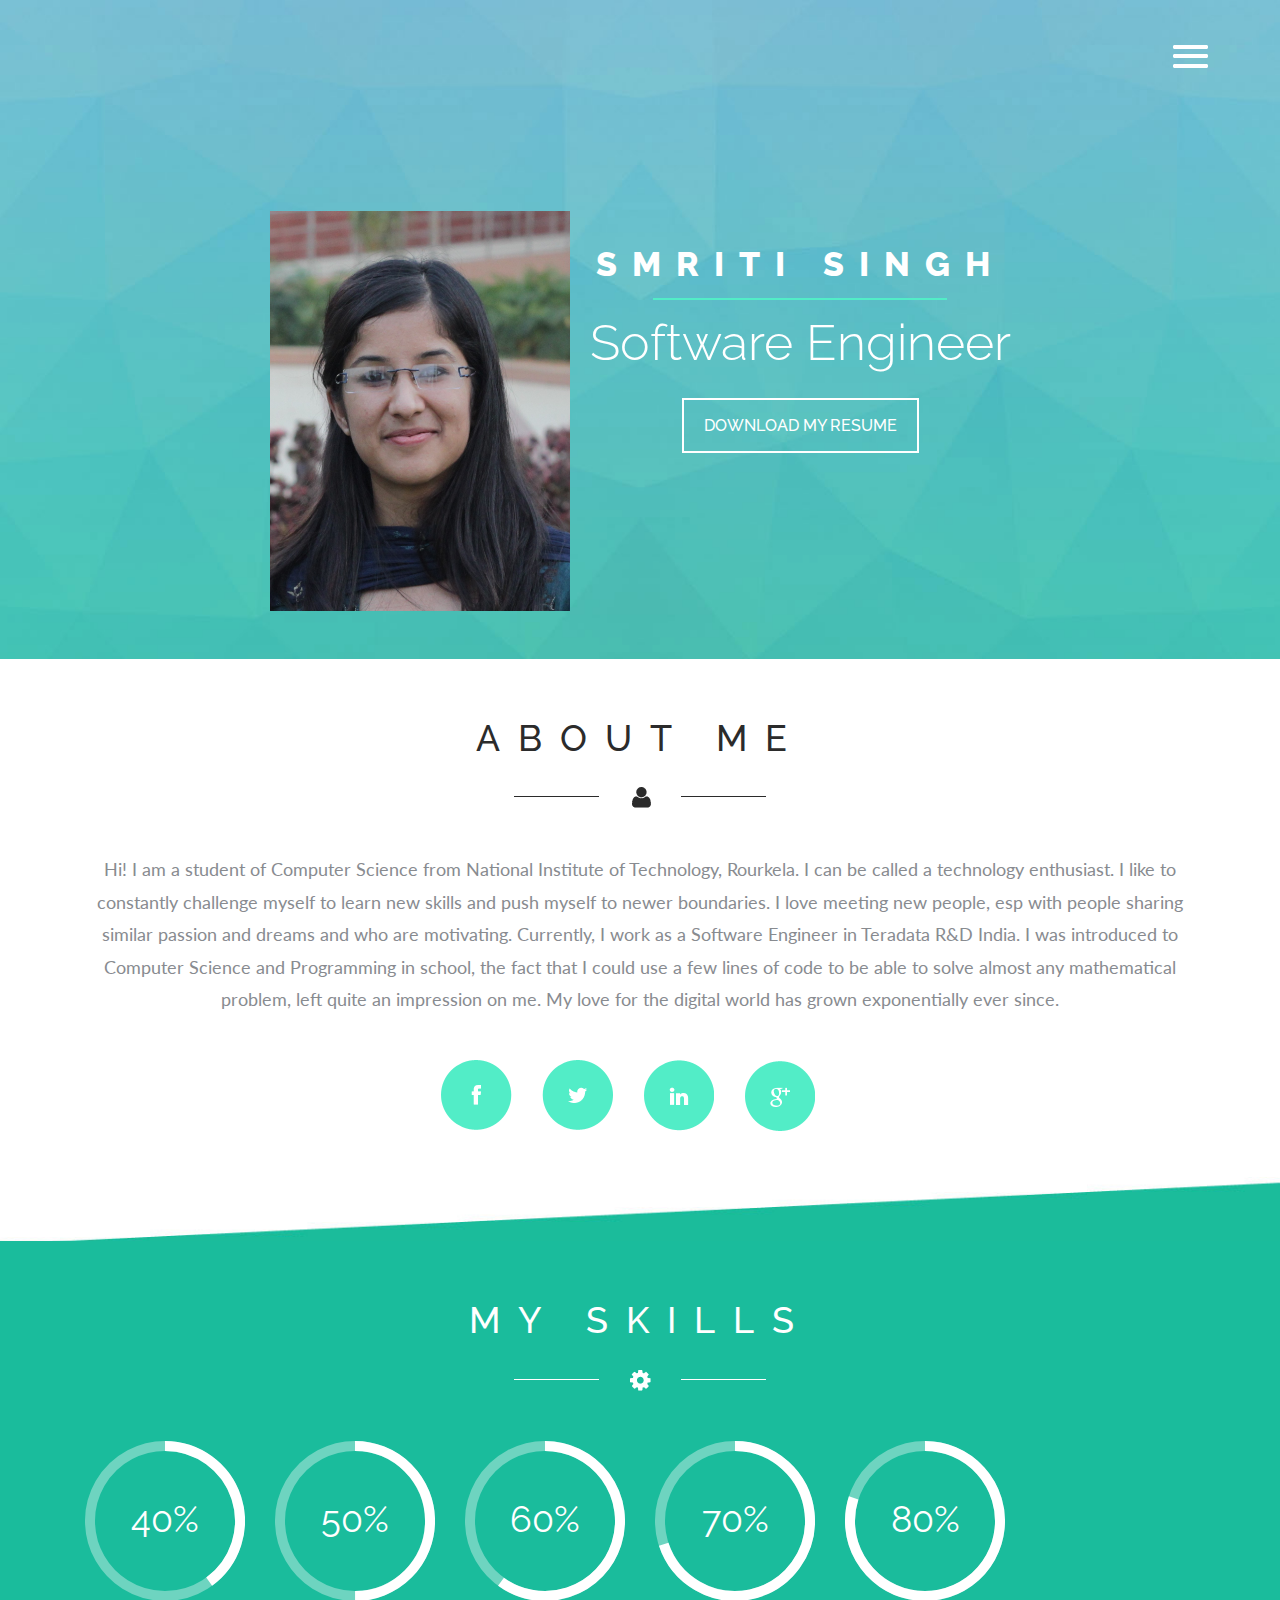
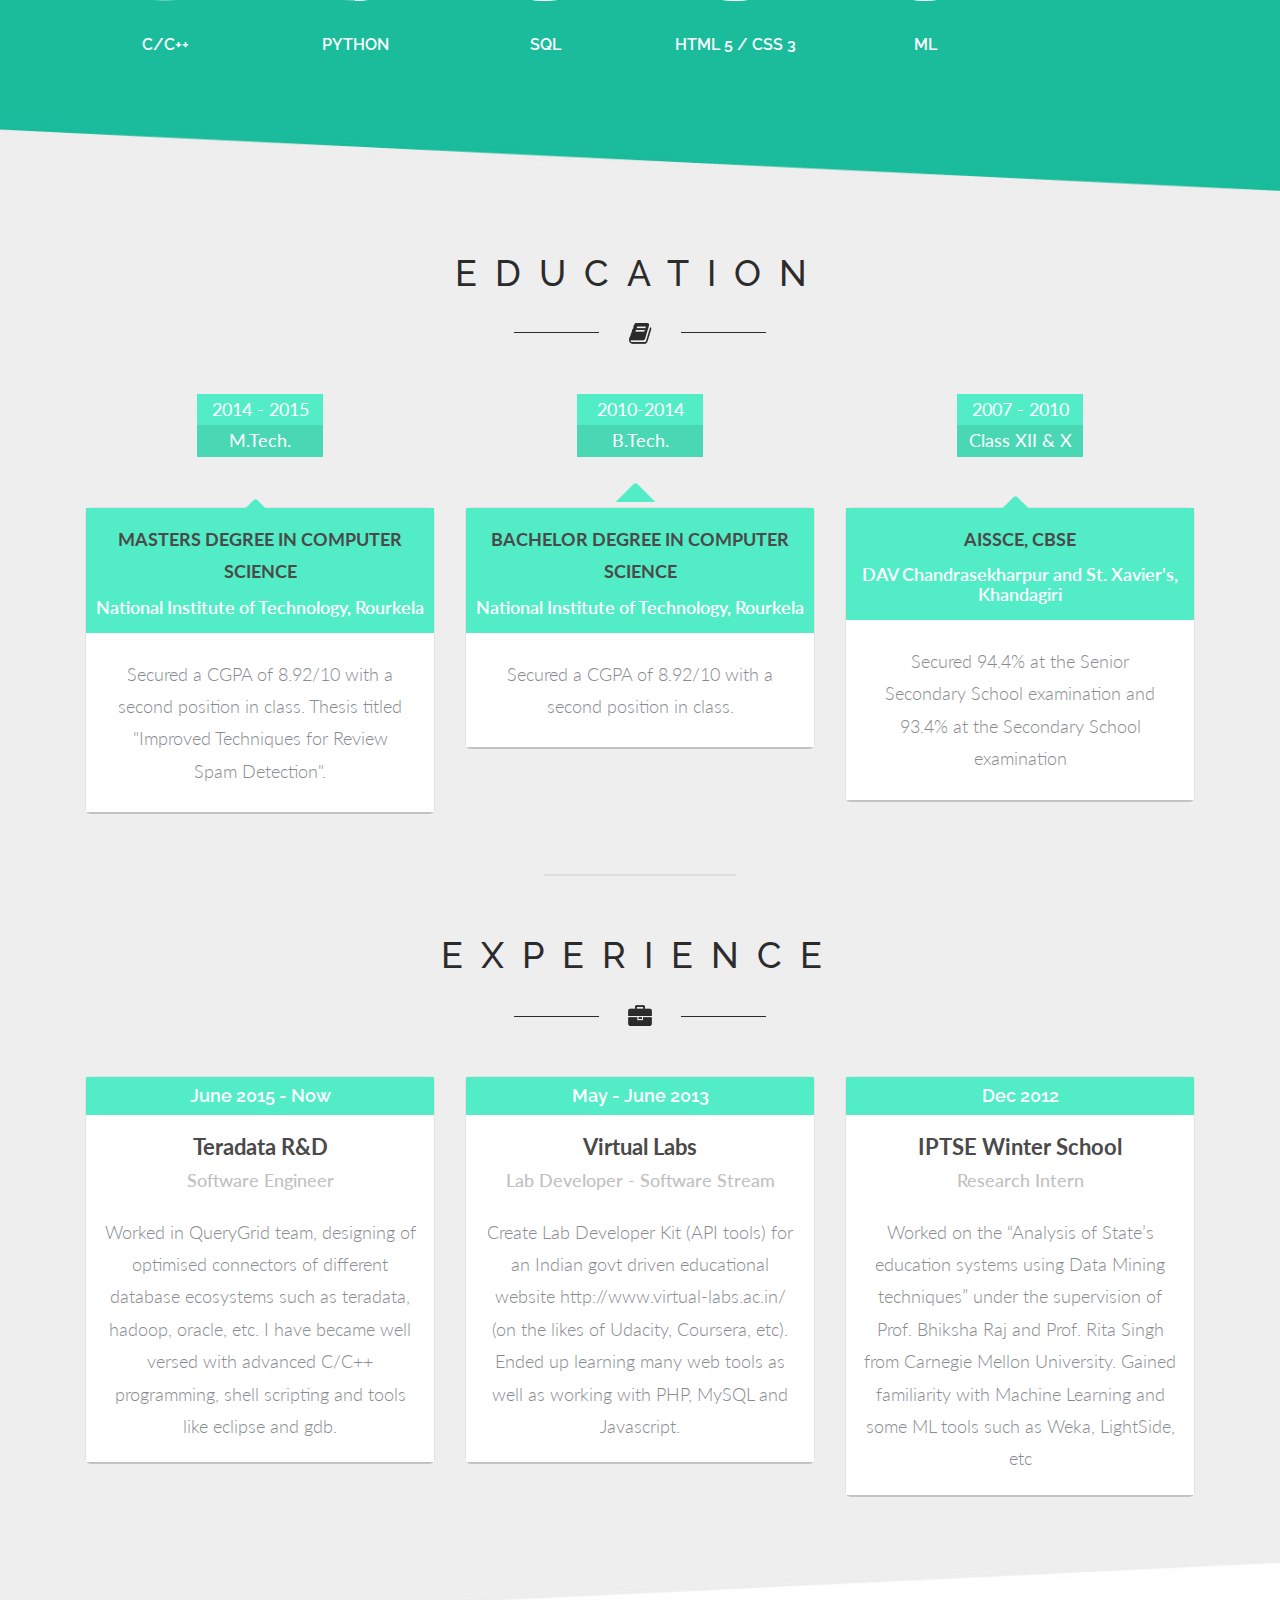
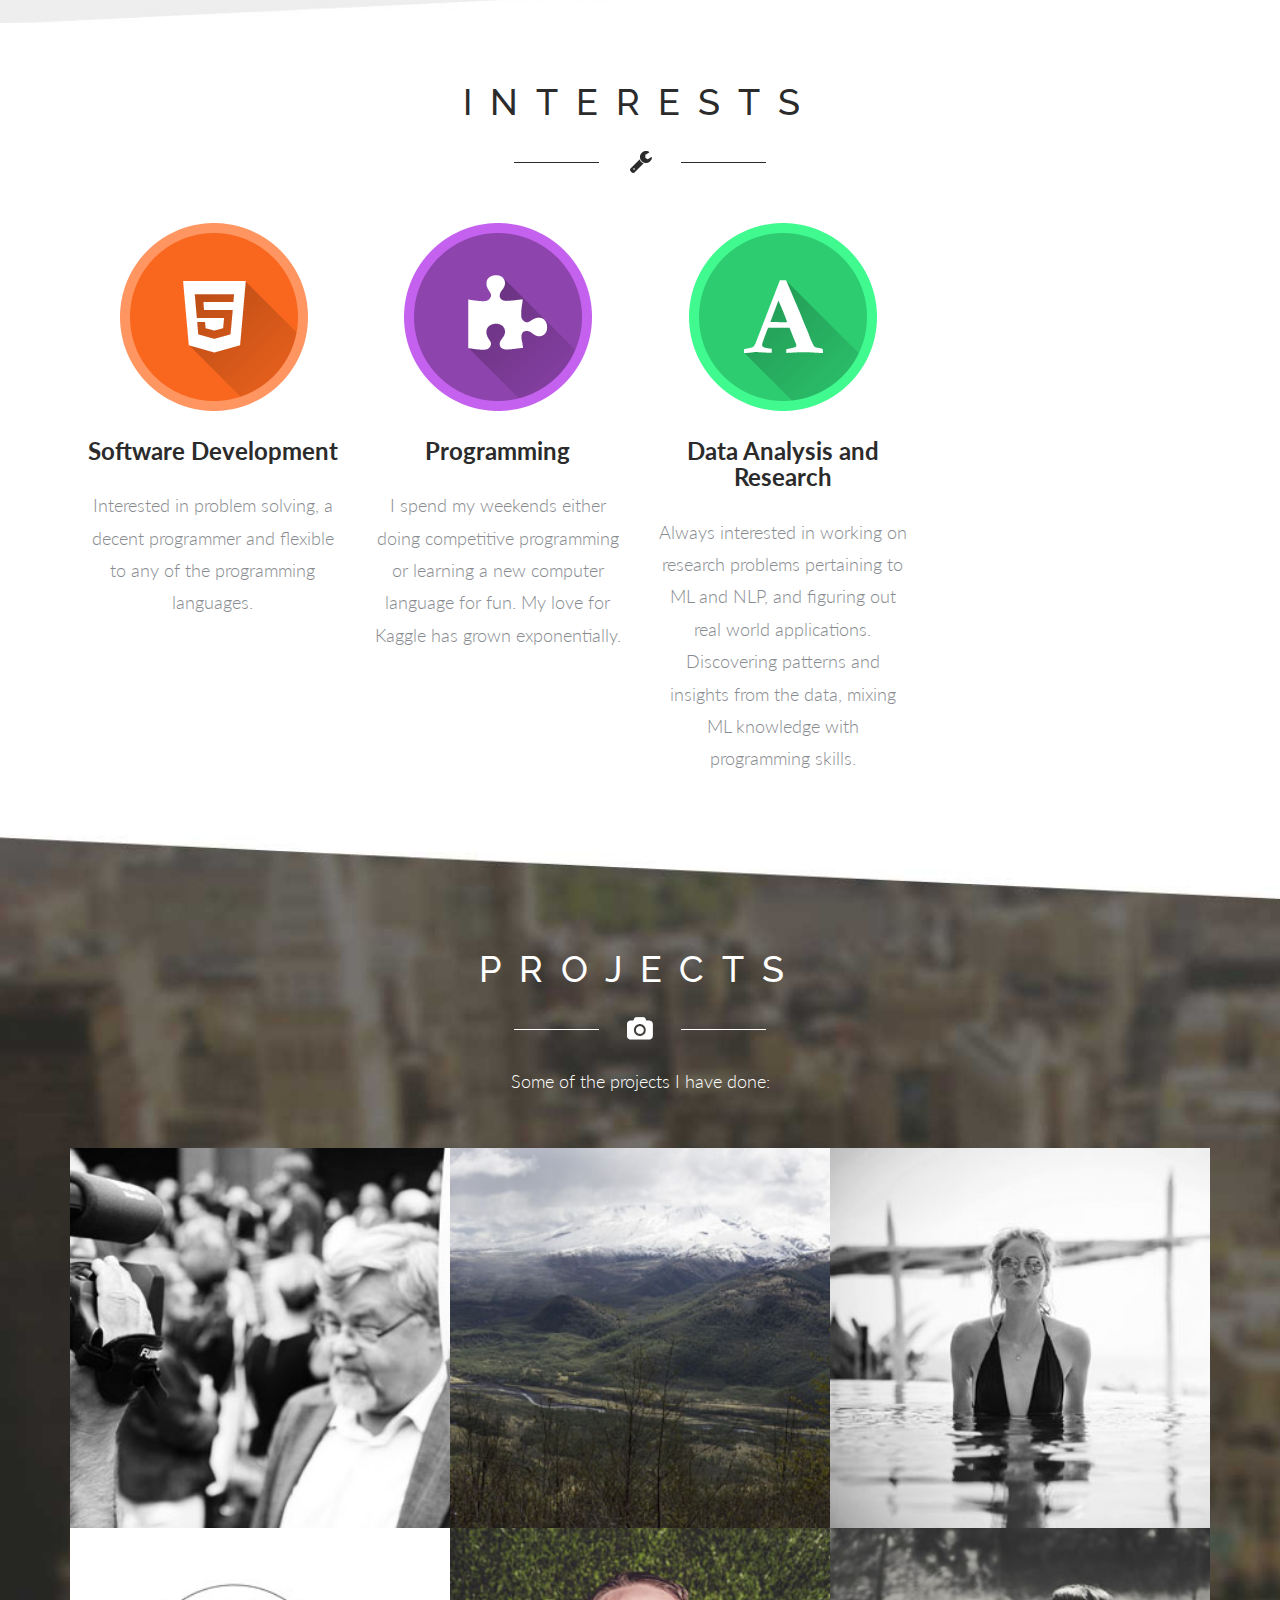
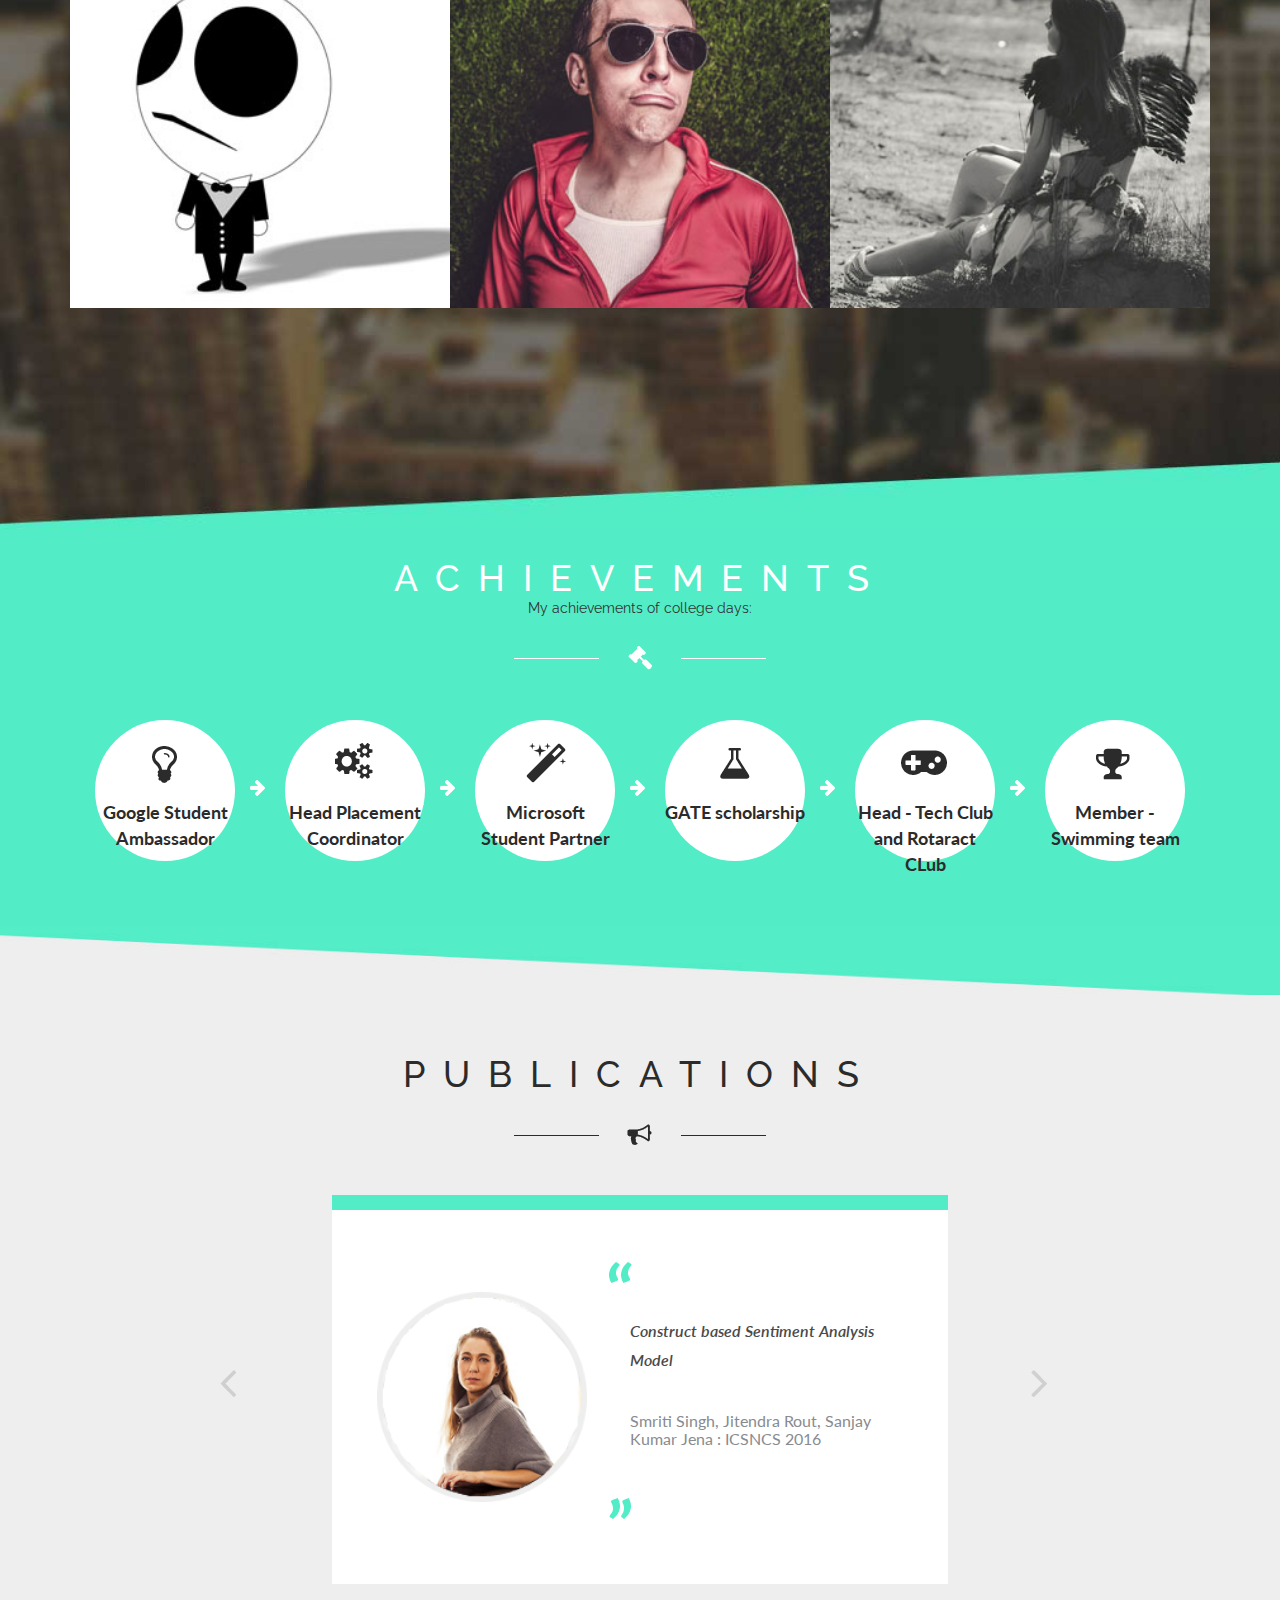
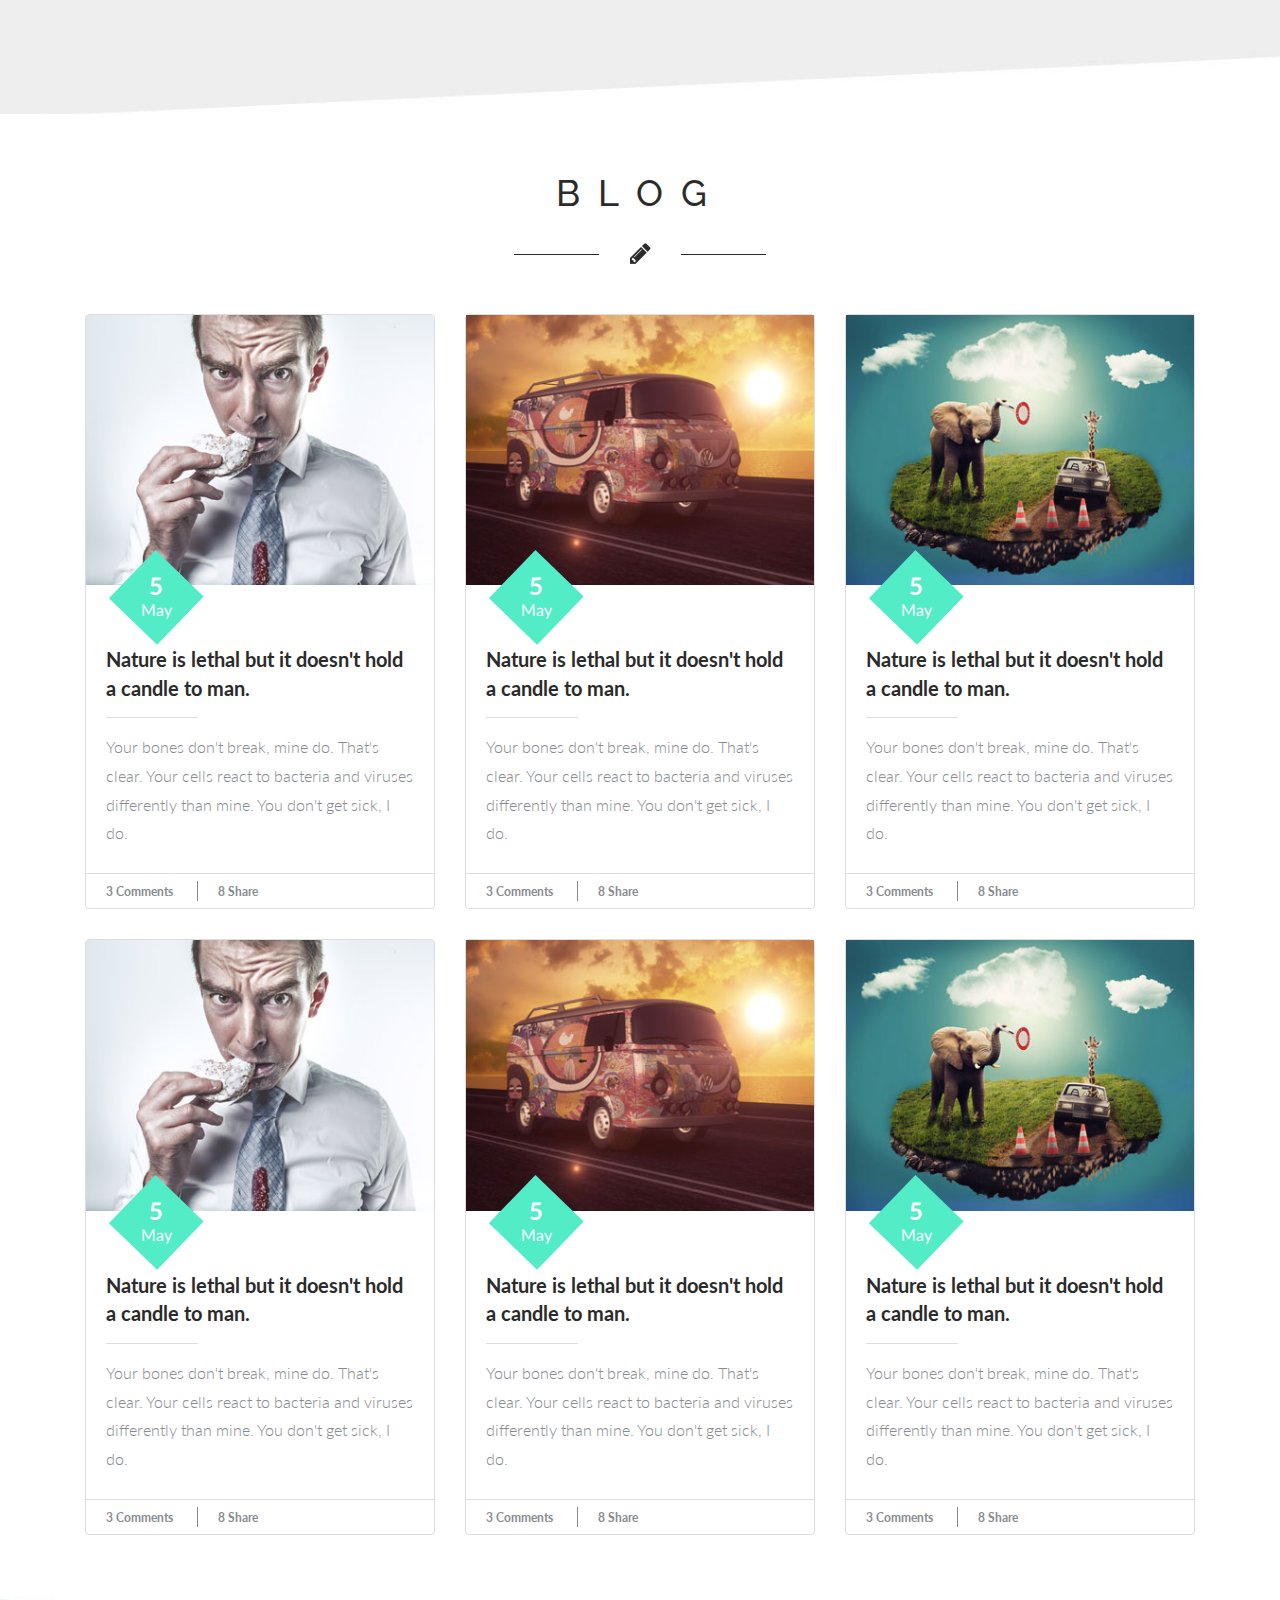
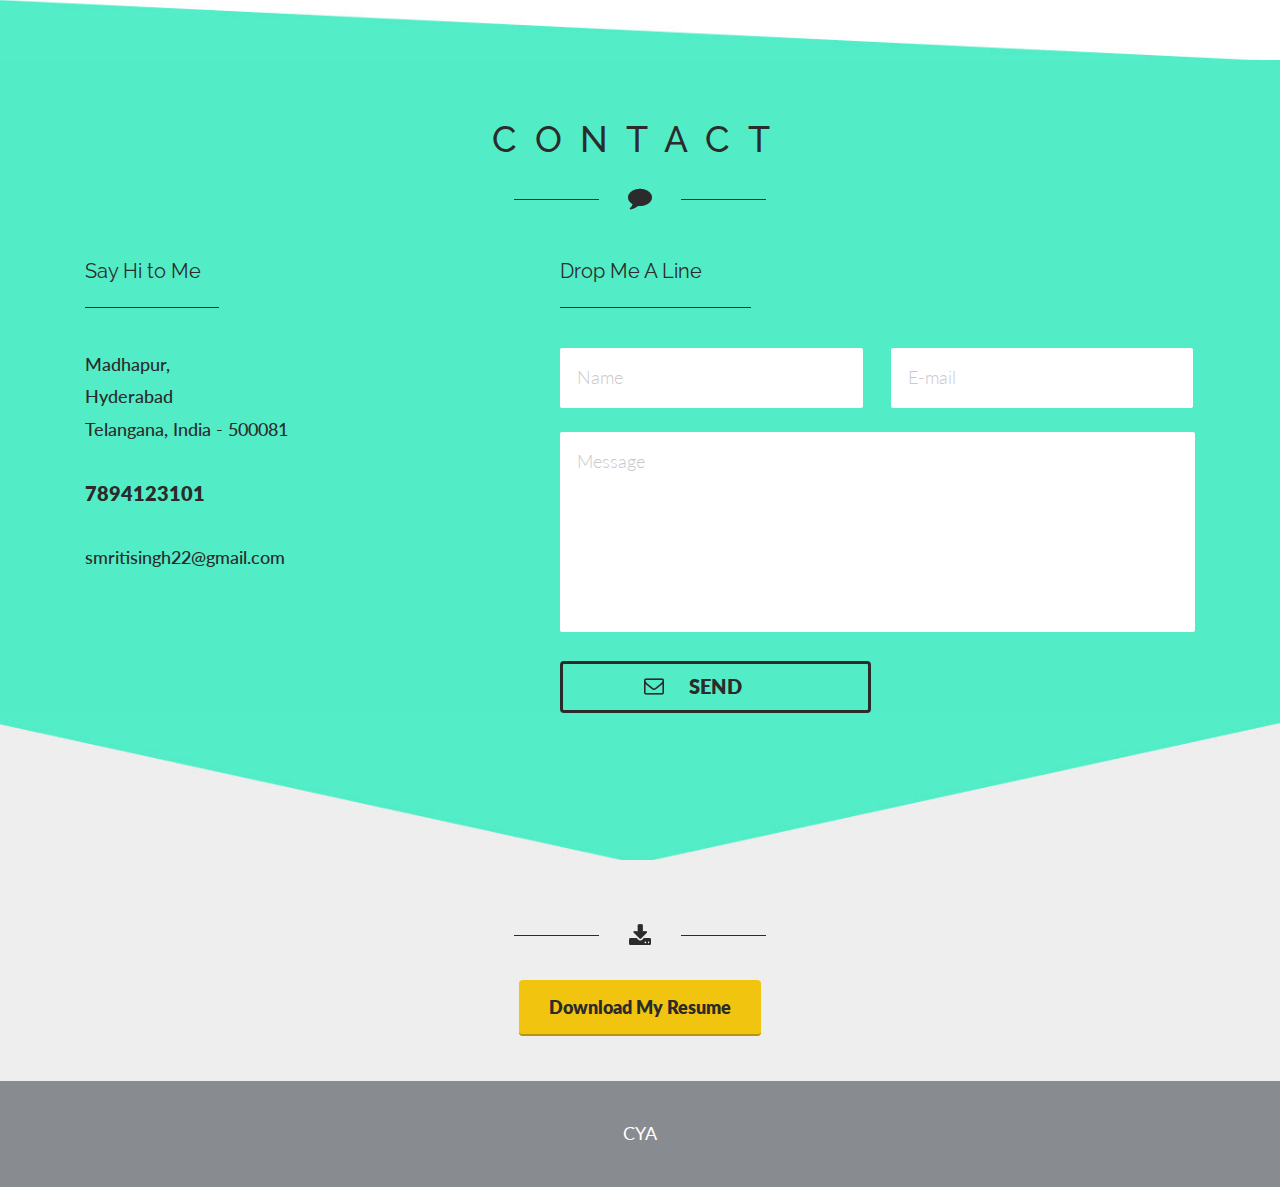
<file: index.html>
<!--
Author: W3layouts
Author URL: http://w3layouts.com
License: Creative Commons Attribution 3.0 Unported
License URL: http://creativecommons.org/licenses/by/3.0/
-->
<!DOCTYPE html>
<html>
<head>
	<title>Smriti Singh</title>
	<!--fonts-->
		<link href='//fonts.googleapis.com/css?family=Raleway:400,100,200,300,500,600,700,800,900' rel='stylesheet' type='text/css'>
		<link href='//fonts.googleapis.com/css?family=Lato:100,300,400,700,900,100italic,300italic,400italic,700italic,900italic' rel='stylesheet' type='text/css'>
	<!--//fonts-->
		<link href="css/bootstrap.css" rel="stylesheet" type="text/css" media="all" />
		<link href="css/style.css" rel="stylesheet" type="text/css" media="all" />
	<!-- for-mobile-apps -->
		<meta name="viewport" content="width=device-width, initial-scale=1">
		<meta http-equiv="Content-Type" content="text/html; charset=utf-8" />
		<meta name="keywords" content="Kong Responsive web template, Bootstrap Web Templates, Flat Web Templates, Andriod Compatible web template, 
		Smartphone Compatible web template, free webdesigns for Nokia, Samsung, LG, SonyErricsson, Motorola web design" />
		<script type="application/x-javascript"> addEventListener("load", function() { setTimeout(hideURLbar, 0); }, false); function hideURLbar(){ window.scrollTo(0,1); } </script>
	<!-- //for-mobile-apps -->
	<!-- js -->
		<script type="text/javascript" src="js/jquery.min.js"></script>
	<!-- js -->
	<!-- start-smooth-scrolling -->
		<script type="text/javascript" src="js/move-top.js"></script>
		<script type="text/javascript" src="js/easing.js"></script>
		<script type="text/javascript">
			jQuery(document).ready(function($) {
				$(".scroll").click(function(event){		
					event.preventDefault();
					$('html,body').animate({scrollTop:$(this.hash).offset().top},1000);
				});
			});
		</script>
	<!-- start-smooth-scrolling -->

</head>
<body>
<!-- banner -->
<div class="banner" id="home">
	<div class="container"> 
		<div class="top-header row">
			<script src="js/classie.js"></script>
			<!--top-nav---->

			<div class="top-nav">
				<div class="nav-icon">
					    <a href="#" class="right_bt" id="activator"><span> </span> </a>
				</div>
				<div class="box" id="box">
					<div class="box_content">        					                         
						<div class="box_content_center">
							<div class="form_content">
								<div class="menu_box_list">
									<ul>
										<li><a class="scroll" href="#home"><span>home</span></a></li>
										<li><a class="scroll" href="#about"><span>about</span></a></li>
										<li><a class="scroll" href="#services"><span>services</span></a></li>
										<li><a class="scroll" href="#portfolio"><span>portfolio</span></a></li>
										<li><a class="scroll" href="#testimonial"><span>Testimonial</span></a></li>
										<li><a class="scroll" href="#blog"><span>blog</span></a></li>
										<li><a class="scroll" href="#contact"><span>Contact</span></a></li>
										<div class="clearfix"> </div>
									</ul>
								</div>
								<a class="boxclose" id="boxclose"> <span> </span></a>
							</div>                                  
						</div> 	
					</div> 
				</div>       	  
			</div>
			<!---start-click-drop-down-menu----->
			        <!----start-dropdown--->
			         <script type="text/javascript">
						var $ = jQuery.noConflict();
							$(function() {
								$('#activator').click(function(){
									$('#box').animate({'top':'0px'},900);
								});
								$('#boxclose').click(function(){
								$('#box').animate({'top':'-1000px'},900);
								});
							});
							$(document).ready(function(){
							//Hide (Collapse) the toggle containers on load
							$(".toggle_container").hide(); 
							//Switch the "Open" and "Close" state per click then slide up/down (depending on open/close state)
							$(".trigger").click(function(){
								$(this).toggleClass("active").next().slideToggle("slow");
									return false; //Prevent the browser jump to the link anchor
							});
												
						});
					</script>
			<!---//End-click-drop-down-menu----->
			<div class="clearfix"> </div>
		</div>
		<div class="banner-info">
			<div class="banner-left">
				<img src="images/1.JPG" height="400" width="300" alt=""/>
			</div>
			<div class="banner-right">
				<h1>SMRITI SINGH</h1>
				<div class="border"></div>
				<h2>Software Engineer</h2>
				<a href="Resume.pdf">DOWNLOAD MY RESUME</a>
			</div>
			<div class="clearfix"></div>
		</div>
	</div>
</div>
<!--/header-banner-->
<!--about-->
<div class="about text-center" id="about">
	<div class="container">
		<h3>ABOUT ME</h3>
		<div class="strip text-center"><img src="images/about.png" alt=" "/></div>
		<p>Hi! I am a student of Computer Science from National Institute of Technology, Rourkela. I can be called a technology enthusiast. I like to constantly challenge myself to learn new skills and push myself to newer boundaries. I love meeting new people, esp with people sharing similar passion and dreams and who are motivating. Currently, I work as a Software Engineer in Teradata R&D India. I was introduced to Computer Science and Programming in school, the fact that I could use a few lines of code to be able to solve almost any mathematical problem, left quite an impression on me. My love for the digital world has grown exponentially ever since.

</p>
		<ul>
			<li><a class="fb" href="https://www.facebook.com/smritisingh22"></a></li>
			<li><a class="twit" href="https://twitter.com/smritisingh2208"></a></li>
			<li><a class="in" href="https://in.linkedin.com/in/smriti-singh-77715b43"></a></li>
			<li><a class="goog" href="https://plus.google.com/+smritisingh"></a></li>
		</ul>
	</div>
</div>
<!--//about-->
<div class="about-back"></div>
<!--my skill-->
<div class="my-skills text-center">
	<div class="container">
		<h3>MY SKILLS</h3>
		<div class="strip text-center"><img src="images/skill.png" alt=" "/></div>
		<div class="skill-grids">
					<div class="col-md-2 skills-grid text-center">
						<div class="circle" id="circles-1"></div>
						<p>C/C++</p>
					</div>
					<div class="col-md-2 skills-grid text-center">
						<div class="circle" id="circles-2"></div>
						<p>Python</p>
					</div>
					<div class="col-md-2 skills-grid text-center">
						<div class="circle" id="circles-3"></div>
						<p>SQL</p>
					</div>
					<div class="col-md-2 skills-grid text-center">
						<div class="circle" id="circles-4"></div>
						<p>Html 5 / CSS 3</p>
					</div>
					<div class="col-md-2 skills-grid text-center">
						<div class="circle" id="circles-5"></div>
						<p>ML</p>
					</div>
					<div class="clearfix"> </div>
				 <script type="text/javascript" src="js/circles.js"></script>
					         <script>
								var colors = [
										['#6ed4c0', '#ffffff'], ['#6ed4c0', '#ffffff'], ['#6ed4c0', '#ffffff'], ['#6ed4c0', '#ffffff'], ['#6ed4c0', '#ffffff'], ['#6ed4c0', '#ffffff']
									];
								for (var i = 1; i <= 7; i++) {
									var child = document.getElementById('circles-' + i),
										percentage = 30 + (i * 10);
										
									Circles.create({
										id:         child.id,
										percentage: percentage,
										radius:     80,
										width:      10,
										number:   	percentage / 1,
										text:       '%',
										colors:     colors[i - 1]
									});
								}
						
				</script>
		</div>
	</div>	
</div>
<!--//my skill-->
<div class="my-skill-back"></div>
<!--education-->
<div class="education text-center">
	<div class="container">
		<div class="edu-info">
			<h3>EDUCATION</h3>
		</div>
		<div class="strip text-center"><img src="images/edu.png" alt=" "/></div>
		<div class="edu-grids">
			<div class="col-md-4 edu-grid">
				<p>2014 - 2015</p><span>M.Tech.</span>
				<img src="images/arrow.png" alt=""/>
				<div class="edu-border">
					<div class="edu-grid-master">
						<h3>MASTERS DEGREE IN COMPUTER SCIENCE</h3>
						<h4>National Institute of Technology, Rourkela</h4>
					</div>
					<div class="edu-grid-info">
						<h5>Secured a CGPA of 8.92/10 with a second position in class. Thesis titled "Improved Techniques for Review Spam Detection".</h5>
					</div>
				</div>
			</div>
			<div class="col-md-4 edu-grid">
				<p>2010-2014</p><span>B.Tech.</span>
				<img src="images/arrow.png" alt=""/>
				<div class="edu-border">
					<div class="edu-grid-master">
						<h3>BACHELOR DEGREE IN COMPUTER SCIENCE</h3>
						<h4>National Institute of Technology, Rourkela</h4>
					</div>
					<div class="edu-grid-info">
						<h5>Secured a CGPA of 8.92/10 with a second position in class.</h5>
					</div>
				</div>
			</div>
			<div class="col-md-4 edu-grid">
				<p>2007 - 2010</p><span>Class XII & X</span>
				<img src="images/arrow.png" alt=""/>
				<div class="edu-border">
					<div class="edu-grid-master">
						<h3>AISSCE, CBSE</h3>
						<h4>DAV Chandrasekharpur and St. Xavier's, Khandagiri</h4>
					</div>
					<div class="edu-grid-info">
						<h5>Secured 94.4% at the Senior Secondary School examination and 93.4% at the Secondary School examination</h5>
					</div>
				</div>
			</div>
			<div class="clearfix"></div>
		</div>
	</div>
	
</div>
<!--//education-->
<div class="strip-border"><p></p></div>
<!--work-->
<div class="work-experience text-center">
	
	<div class="container">
		<div class="work-info">
			<h3>EXPERIENCE</h3>
		</div>
		<div class="strip text-center"><img src="images/work.png" alt=" "/></div>
		<div class="work-grids">
			<div class="col-md-4 w-grid">
				<div class="work-grid">
					<h3>June 2015 - Now</h3>
					<div class="work-grid-info">
						<h4>Teradata R&D</h4>
						<h5>Software Engineer</h5>
						<p>
							Worked in QueryGrid team, designing of optimised connectors of different database ecosystems such as teradata, hadoop, oracle, etc. I have became well versed with advanced C/C++ programming, shell scripting and tools like eclipse and gdb. 
						</p>
					</div>
				</div>
			</div>
			<div class="col-md-4 w-grid">
				<div class="work-grid">
					<h3>May - June 2013</h3>
					<div class="work-grid-info">
						<h4>Virtual Labs</h4>
						<h5>Lab Developer - Software Stream</h5>
						<p>
Create Lab Developer Kit (API tools) for an Indian govt driven educational website  http://www.virtual-labs.ac.in/ (on the likes of Udacity, Coursera, etc). Ended up learning many web tools as well as working with PHP, MySQL and Javascript. 

						</p>
					</div>
				</div>
			</div>
			<div class="col-md-4 w-grid">
				<div class="work-grid">
					<h3>Dec 2012</h3>
					<div class="work-grid-info">
						<h4>IPTSE Winter School</h4>
						<h5>Research Intern</h5>
						<p>
Worked on the “Analysis of State’s education systems using Data Mining techniques” under the supervision of Prof. Bhiksha Raj and Prof. Rita Singh from Carnegie Mellon University. Gained familiarity with Machine Learning and some ML tools such as Weka, LightSide, etc
						</p>
					</div>
				</div>
			</div>
			<div class="clearfix"></div>
		</div>
	</div>
</div>
<!--//work-->
<div class="services-back"></div>

<!--services-->
<div class="services text-center" id="services">
	<div class="container">
		<div class="ser-info">
			<h3>INTERESTS</h3>
		</div>
		<div class="strip text-center"><img src="images/ser.png" alt=" "/></div>
		<div class="ser-grids">
			<div class="col-md-3 ser-grid">
				<div class="ser-imagea"></div>
				<h3>Software Development</h3>
				<p>Interested in problem solving, a decent programmer and flexible to any of the programming languages.</p>
			</div>
			<div class="col-md-3 ser-grid">
				<div class="ser-imaged"></div>
				<h3>Programming</h3>
				<p>I spend my weekends either doing competitive programming or learning a new computer language for fun. My love for Kaggle has grown exponentially. </p>
			</div>
			<div class="col-md-3 ser-grid">
				<div class="ser-imagec"></div>
				<h3>Data Analysis and Research</h3>
				<p>Always interested in working on research problems pertaining to ML and NLP, and figuring out real world applications. Discovering patterns and insights from the data, mixing ML knowledge with programming skills.</p>
			</div>

			<div class="clearfix"></div>
		</div>
	</div>
</div>
<!--//services-->
<!--portfolio-->
<div class="gallery-section text-center" id="portfolio">
	<div class="container">
		<h3>PROJECTS</h3>
		<div class="strip text-center"><img src="images/port.png" alt=" "/></div>
		<p>Some of the projects I have done: </p>
		<div class="gallery-grids">
			<div class="top-gallery">
				<div class="col-md-4 gallery-grid gallery1">
					<a href="images/p1.jpg" class="swipebox"><img src="images/p1.jpg" class="img-responsive" alt="/">
						<div class="textbox">
							<h4>Improved Techniques for Review Spam Detection</h4>
							<div class="button"><a href="images/p1.jpg" class="swipebox">VIEW</a></div>
						</div>
				</div></a>
				<div class="col-md-4 gallery-grid gallery1">
					<a href="images/p2.jpg" class="swipebox"><img src="images/p2.jpg" class="img-responsive" alt="/">
						<div class="textbox">
							<h4>Construct based Sentiment Analysis Model</h4>
							<div class="button"><a href="images/p2.jpg" class="swipebox">VIEW</a></div>
						</div>
				</div></a>
				<div class="col-md-4 gallery-grid gallery1">
					<a href="images/p3.jpg" class="swipebox"><img src="images/p3.jpg" class="img-responsive" alt="/">
						<div class="textbox">
							<h4>Virtual Labs - API toolkit development</h4>
							<div class="button"><a href="images/p3.jpg" class="swipebox">VIEW</a></div>
						</div>
				</div></a>
				<div class="col-md-4 gallery-grid gallery1">
					<a href="images/p4.jpg" class="swipebox"><img src="images/p4.jpg" class="img-responsive" alt="/">
						<div class="textbox">
							<h4>Analysis of States education systems using Data Mining techniques</h4>
							<div class="button"><a href="images/p4.jpg" class="swipebox">VIEW</a></div>
						</div>
				</div></a>
				<div class="col-md-4 gallery-grid gallery1">
					<a href="images/p5.jpg" class="swipebox"><img src="images/p5.jpg" class="img-responsive" alt="/">
						<div class="textbox">
							<h4>Meme 2048</h4>
							<div class="button"><a href="2048/index.html" class="swipebox">VIEW</a></div>
						</div>
				</div></a>
				<div class="col-md-4 gallery-grid gallery1">
					<a href="images/p6.jpg" class="swipebox"><img src="images/p6.jpg" class="img-responsive" alt="/">
						<div class="textbox">
							<h4>Project Name</h4>
							<p>WEB DESIGN</p>
							<div class="button"><a href="images/p6.jpg" class="swipebox">VIEW</a></div>
						</div>
				</div></a>
				<div class="clearfix"> </div>
			</div>
				<link rel="stylesheet" href="css/swipebox.css">
				<script src="js/jquery.swipebox.min.js"></script> 
					<script type="text/javascript">
						jQuery(function($) {
							$(".swipebox").swipebox();
						});
					</script>
		</div>
	</div>
</div>
<!--//portfolio-->
<!--process-->
<div class="process text-center">
	<div class="container">
		<h3>ACHIEVEMENTS</h3><p>My achievements of college days:</p>
		<div class="strip text-center"><img src="images/pro.png" alt=" "/></div>
		<div class="process-girds">
			<div class="col-md-2 process-pad">
				<div class="process-gird">
					<div class="process-imagea"></div>
					<p>Google Student Ambassador</p>
					<img src="images/6.png" alt=""/>
				</div>
			</div>
			<div class="col-md-2 process-pad">
				<div class="process-gird">
					<div class="process-imageb"></div>
					<p>Head Placement Coordinator</p>
					<img class="pro-imga" src="images/6.png" alt=""/>
				</div>
			</div>
			<div class="col-md-2 process-pad">
				<div class="process-gird">
					<div class="process-imagec"></div>
					<p>Microsoft Student Partner</p>
					<img class="pro-img" src="images/6.png" alt=""/>
				</div>
			</div>
			<div class="col-md-2 process-pad">
				<div class="process-gird">
					<div class="process-imaged"></div>
					<p>GATE scholarship</p>
					<img class="pro-imgb" src="images/6.png" alt=""/>
				</div>
			</div>
			<div class="col-md-2 process-pad">
				<div class="process-gird">
					<div class="process-imagee"></div>
					<p>Head - Tech Club and Rotaract CLub</p>
					<img src="images/6.png" alt=""/>
				</div>
			</div>
			<div class="col-md-2 process-pad">
				<div class="process-gird">
					<div class="process-imagef"></div>
					<p>Member - Swimming team</p>
					
				</div>
			</div>
			<div class="clearfix"></div>
		</div>
	</div>
</div>
<!--//process-->
<div class="process-back"></div>
<!--testimonials-->
<div class="testimonials" id="testimonial">
	<div class="container">
		<h3>PUBLICATIONS</h3>
		<div class="strip text-center"><img src="images/test.png" alt=" "/></div>
			<!-- responsiveslides -->
					<script src="js/responsiveslides.min.js"></script>
						<script>
							// You can also use "$(window).load(function() {"
							$(function () {
							 // Slideshow 4
							$("#slider3").responsiveSlides({
								auto: true,
								pager: false,
								nav: true,
								speed: 500,
								namespace: "callbacks",
								before: function () {
							$('.events').append("<li>before event fired.</li>");
							},
							after: function () {
								$('.events').append("<li>after event fired.</li>");
								}
								});
								});
						</script>
			<!-- responsiveslides -->
			<div  id="top" class="callbacks_container">
					<ul class="rslides" id="slider3">
						<li>
							<div class="test-banner">
								<img class="quoa" src="images/quo2.png" alt=""/>
								<div class="test-left">
									<img src="images/7.png" alt=""/>
								</div>
								<div class="test-right">
									<p>Construct based Sentiment Analysis Model</p>
									<h4>Smriti Singh, Jitendra Rout, Sanjay Kumar Jena : ICSNCS 2016</h4>
								</div>
								<div class="clearfix"></div>
								<img class="quo" src="images/quo1.png" alt=""/>
							</div>
						</li>
						<li>
							<div class="test-banner">
								<img class="quoa" src="images/quo2.png" alt=""/>
								<div class="test-left">
									<img src="images/eee.png" alt=""/>
								</div>
								<div class="test-right">
									<p>Online Review Spam Detection using Supervised Learning Approach</p>
									<h4>Smriti Singh, Jitendra Rout, Sanjay Kumar Jena : NEUCOM</h4>
								</div>
								<div class="clearfix"></div>
								<img class="quo" src="images/quo1.png" alt=""/>
							</div>
						</li>
					</ul>
			</div>
			
	</div>
</div>
<!--testimonials-->

<div class="client-back"></div>
<!--blog-->
<div class="blog" id="blog">
	<div class="container">
		<div class="blog-info text-center">
			<h3>BLOG</h3>
			<div class="strip text-center"><img src="images/blog.png" alt=" "/></div>
		</div>
		<div class="blog-grids">
			<div class="col-md-4 blog-text-info">
				<div class="blog-grid">
					<a href="single.html"><img src="images/a.jpg" alt=""/></a>
					<div class="blog-text">
						<a href="single.html">Nature is lethal but it doesn't hold a candle to man.</a>
						<div class="stripa"></div>
						<p>Your bones don't break, mine do. That's clear. Your cells react to bacteria 
						and viruses differently than mine. You don't get sick, I do.</p>
					</div>
				
					<div class="blog-para">
							<ul>
								<li><a href="#">3 Comments</a></li>
								<li><a href="#">8 Share</a></li>
							</ul>
					</div>	
					<div class="blog-pos">
						<p>5<span>May</span></p>
					</div>
				</div>
			</div>
			<div class="col-md-4 blog-text-info">
				<div class="blog-grid">
					<a href="single.html"><img src="images/b.jpg" alt=""/></a>
					<div class="blog-text">
						<a href="single.html">Nature is lethal but it doesn't hold a candle to man.</a>
						<div class="stripa"></div>
						<p>Your bones don't break, mine do. That's clear. Your cells react to bacteria 
						and viruses differently than mine. You don't get sick, I do.</p>
					</div>
				
					<div class="blog-para">
							<ul>
								<li><a href="#">3 Comments</a></li>
								<li><a href="#">8 Share</a></li>
							</ul>
					</div>
					<div class="blog-pos">
						<p>5<span>May</span></p>
					</div>
				</div>
			</div>
			<div class="col-md-4 blog-text-info">
				<div class="blog-grid">
					<a href="single.html"><img src="images/c.jpg" alt=""/></a>
					<div class="blog-text">
						<a href="single.html">Nature is lethal but it doesn't hold a candle to man.</a>
						<div class="stripa"></div>
						<p>Your bones don't break, mine do. That's clear. Your cells react to bacteria 
						and viruses differently than mine. You don't get sick, I do.</p>
					</div>
				
					<div class="blog-para">
							<ul>
								<li><a href="#">3 Comments</a></li>
								<li><a href="#">8 Share</a></li>
							</ul>
					</div>
					<div class="blog-pos">
						<p>5<span>May</span></p>
					</div>
				</div>
			</div>
			<div class="col-md-4 blog-text-info">
				<div class="blog-grid">
					<a href="single.html"><img src="images/a.jpg" alt=""/></a>
					<div class="blog-text">
						<a href="single.html">Nature is lethal but it doesn't hold a candle to man.</a>
						<div class="stripa"></div>
						<p>Your bones don't break, mine do. That's clear. Your cells react to bacteria 
						and viruses differently than mine. You don't get sick, I do.</p>
					</div>
				
					<div class="blog-para">
							<ul>
								<li><a href="#">3 Comments</a></li>
								<li><a href="#">8 Share</a></li>
							</ul>
					</div>
					<div class="blog-pos">
						<p>5<span>May</span></p>
					</div>
				</div>
			</div>
			<div class="col-md-4 blog-text-info">
				<div class="blog-grid">
					<a href="single.html"><img src="images/b.jpg" alt=""/></a>
					<div class="blog-text">
						<a href="single.html">Nature is lethal but it doesn't hold a candle to man.</a>
						<div class="stripa"></div>
						<p>Your bones don't break, mine do. That's clear. Your cells react to bacteria 
						and viruses differently than mine. You don't get sick, I do.</p>
					</div>
				
					<div class="blog-para">
							<ul>
								<li><a href="#">3 Comments</a></li>
								<li><a href="#">8 Share</a></li>
							</ul>
					</div>
					<div class="blog-pos">
						<p>5<span>May</span></p>
					</div>
				</div>
			</div>
			<div class="col-md-4 blog-text-info">
				<div class="blog-grid">
					<a href="single.html"><img src="images/c.jpg" alt=""/></a>
					<div class="blog-text">
						<a href="single.html">Nature is lethal but it doesn't hold a candle to man.</a>
						<div class="stripa"></div>
						<p>Your bones don't break, mine do. That's clear. Your cells react to bacteria 
						and viruses differently than mine. You don't get sick, I do.</p>
					</div>
				
					<div class="blog-para">
							<ul>
								<li><a href="#">3 Comments</a></li>
								<li><a href="#">8 Share</a></li>
							</ul>
					</div>
					<div class="blog-pos">
						<p>5<span>May</span></p>
					</div>
				</div>
			</div>
			<div class="clearfix"></div>
		</div>
	</div>
</div>
<!--//blog-->
<div class="contact-back"></div>
<!--contact-->
<div class="contact" id="contact">
	<div class="container">
		<div class="contact-info text-center">
			<h3>CONTACT</h3>
			<div class="strip text-center"><img src="images/con1.png" alt=" "/></div>
		</div>
		<div class="contact-grids">
			<div class="col-md-5 contact-left">
				<h3>Say Hi to Me</h3>
				<div class="stripb"></div>
				<ul>
					<li>Madhapur, </li>
					<li>Hyderabad </li>
					<li>Telangana, India - 500081</li>
					<li>7894123101</li>
					<li><a href="mailto:smritisingh22@gmail.com">smritisingh22@gmail.com</a></li>

				</ul>
			</div>
			<div class="col-md-7 contact-right">
				<h3>Drop Me A Line</h3>
				<div class="stripb"></div>
				<form>
					<input type="text" value="Name" onfocus="this.value = '';" onblur="if (this.value == '') {this.value = 'Name';}" required="">
					<input type="text" value="E-mail" onfocus="this.value = '';" onblur="if (this.value == '') {this.value = 'E-mail';}" required="">
					<textarea type="text" onfocus="this.value = '';" onblur="if (this.value == '') {this.value = 'Message';}" required="">Message</textarea>
					<input type="submit" value="SEND">
				</form>
			</div>
			<div class="clearfix"></div>
		</div>
	</div>
</div>
<!--//contact-->
<div class="footer-top"></div>
<!--resume-->
<div class="resume text-center">
	<div class="container">
		<div class="strip text-center"><a href="#"><img src="images/down.png" alt=" "/></a></div>
		<div class="down"><a href="Resume.pdf">Download My Resume</a></div>
	</div>
</div>
<!--//resume-->

<!--footer-->
<div class="footer">
	<div class="container">
		<p>CYA</a></p>
	</div>
</div>
<!--//footer-->
<!-- here stars scrolling icon -->
	<script type="text/javascript">
		$(document).ready(function() {
			/*
				var defaults = {
				containerID: 'toTop', // fading element id
				containerHoverID: 'toTopHover', // fading element hover id
				scrollSpeed: 1200,
				easingType: 'linear' 
				};
			*/
								
			$().UItoTop({ easingType: 'easeOutQuart' });
								
			});
	</script>
<!-- //here ends scrolling icon -->
</body>
</html>
</file>
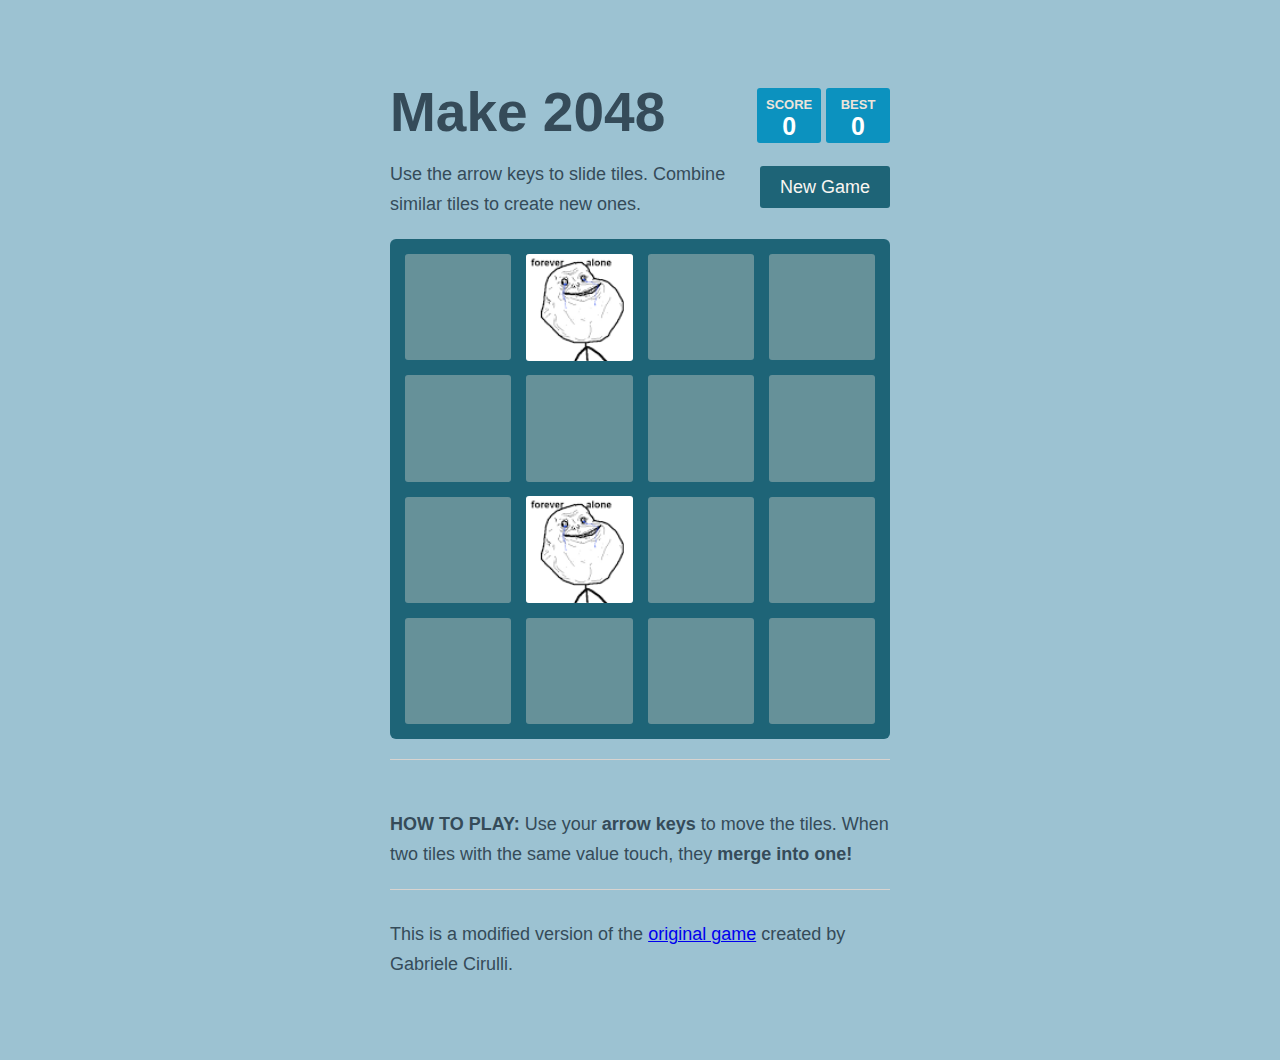
<file: 2048/index.html>
<!DOCTYPE html>
<html lang="en" manifest="cache.appcache">
<head>
  <meta charset="utf-8">
  <title>Make and Play Udacity 2048</title>

  <link href="style/main.css" rel="stylesheet" type="text/css">
  <link href='http://fonts.googleapis.com/css?family=Source+Code+Pro:400,600,700' rel='stylesheet' type='text/css'>
  <link rel="shortcut icon" href="favicon.ico">
  <link rel="apple-touch-icon" href="meta/apple-touch-icon.png">
  <meta name="apple-mobile-web-app-capable" content="yes">
  <meta name="keywords" content="HTML,CSS,Javascript,Make your own 2048,Play 2048">
  <meta name="apple-mobile-web-app-status-bar-style" content="black">

  <meta name="HandheldFriendly" content="True">
  <meta name="MobileOptimized" content="320">
  <meta name="viewport" content="width=device-width, target-densitydpi=160dpi, initial-scale=1.0, maximum-scale=1, user-scalable=no, minimal-ui">
  <meta name="format-detection" content="telephone=no" />

  <meta property="og:title" content="2048 game"/>
  <meta property="og:site_name" content="2048 game"/>
  <meta property="og:description" content="Play Udacity 2048. Then, make your own 2048 game in Udacity's 2 hour mini course for programming beginners!"/>
  <meta property="og:image" content="http://gabrielecirulli.github.io/2048/meta/og_image.png"/>
</head>
<body>
  <div class="container">
    <div class="heading">
      <h1 class="title">Make 2048</h1>
      <div class="scores-container">
        <div class="score-container">0</div>
        <div class="best-container">0</div>
      </div>
    </div>

    <div class="above-game">
      <p class="game-intro">
      <a class="restart-button">New Game</a>
      Use the arrow keys to slide  tiles. Combine similar tiles to create new ones.</p>
      
    </div>




    <div class="game-container">
      <div class="game-message">
        <p></p>
        <div class="lower">
	        <a href="http://www.udacity.com/course/ud248/"class="learn learn-low">Take the Class!</a>
          <a class="retry-button">Play Again</a>
          <div class="score-sharing"></div>
        </div>
      </div>

      <div class="grid-container">
        <div class="grid-row">
          <div class="grid-cell"></div>
          <div class="grid-cell"></div>
          <div class="grid-cell"></div>
          <div class="grid-cell"></div>
        </div>
        <div class="grid-row">
          <div class="grid-cell"></div>
          <div class="grid-cell"></div>
          <div class="grid-cell"></div>
          <div class="grid-cell"></div>
        </div>
        <div class="grid-row">
          <div class="grid-cell"></div>
          <div class="grid-cell"></div>
          <div class="grid-cell"></div>
          <div class="grid-cell"></div>
        </div>
        <div class="grid-row">
          <div class="grid-cell"></div>
          <div class="grid-cell"></div>
          <div class="grid-cell"></div>
          <div class="grid-cell"></div>
        </div>
      </div>

      <div class="tile-container">

      </div>
    </div>


    <hr>
    <p class="game-explanation">
      <strong class="important">How to play:</strong> Use your <strong>arrow keys</strong> to move the tiles. When two tiles with the same value touch, they <strong>merge into one!</strong>
    </p>
    <hr>
    <p>
    This is a modified version of the <a href="http://gabrielecirulli.github.io/2048/" target="_blank">original game</a> created by Gabriele Cirulli.
    </p>
  </div>

  <script src="js/bind_polyfill.js"></script>
  <script src="js/classlist_polyfill.js"></script>
  <script src="js/animframe_polyfill.js"></script>
  <script src="js/keyboard_input_manager.js"></script>
  <script src="js/html_actuator.js"></script>
  <script src="js/grid.js"></script>
  <script src="js/tile.js"></script>
  <script src="js/local_storage_manager.js"></script>
  <script src="js/game_manager.js"></script>
  <script src="js/application.js"></script>
  <script>!function(d,s,id){var js,fjs=d.getElementsByTagName(s)[0];if(!d.getElementById(id)){js=d.createElement(s);js.id=id;js.src="https://platform.twitter.com/widgets.js";fjs.parentNode.insertBefore(js,fjs);}}(document,"script","twitter-wjs");</script>

</body>
</html>
</file>
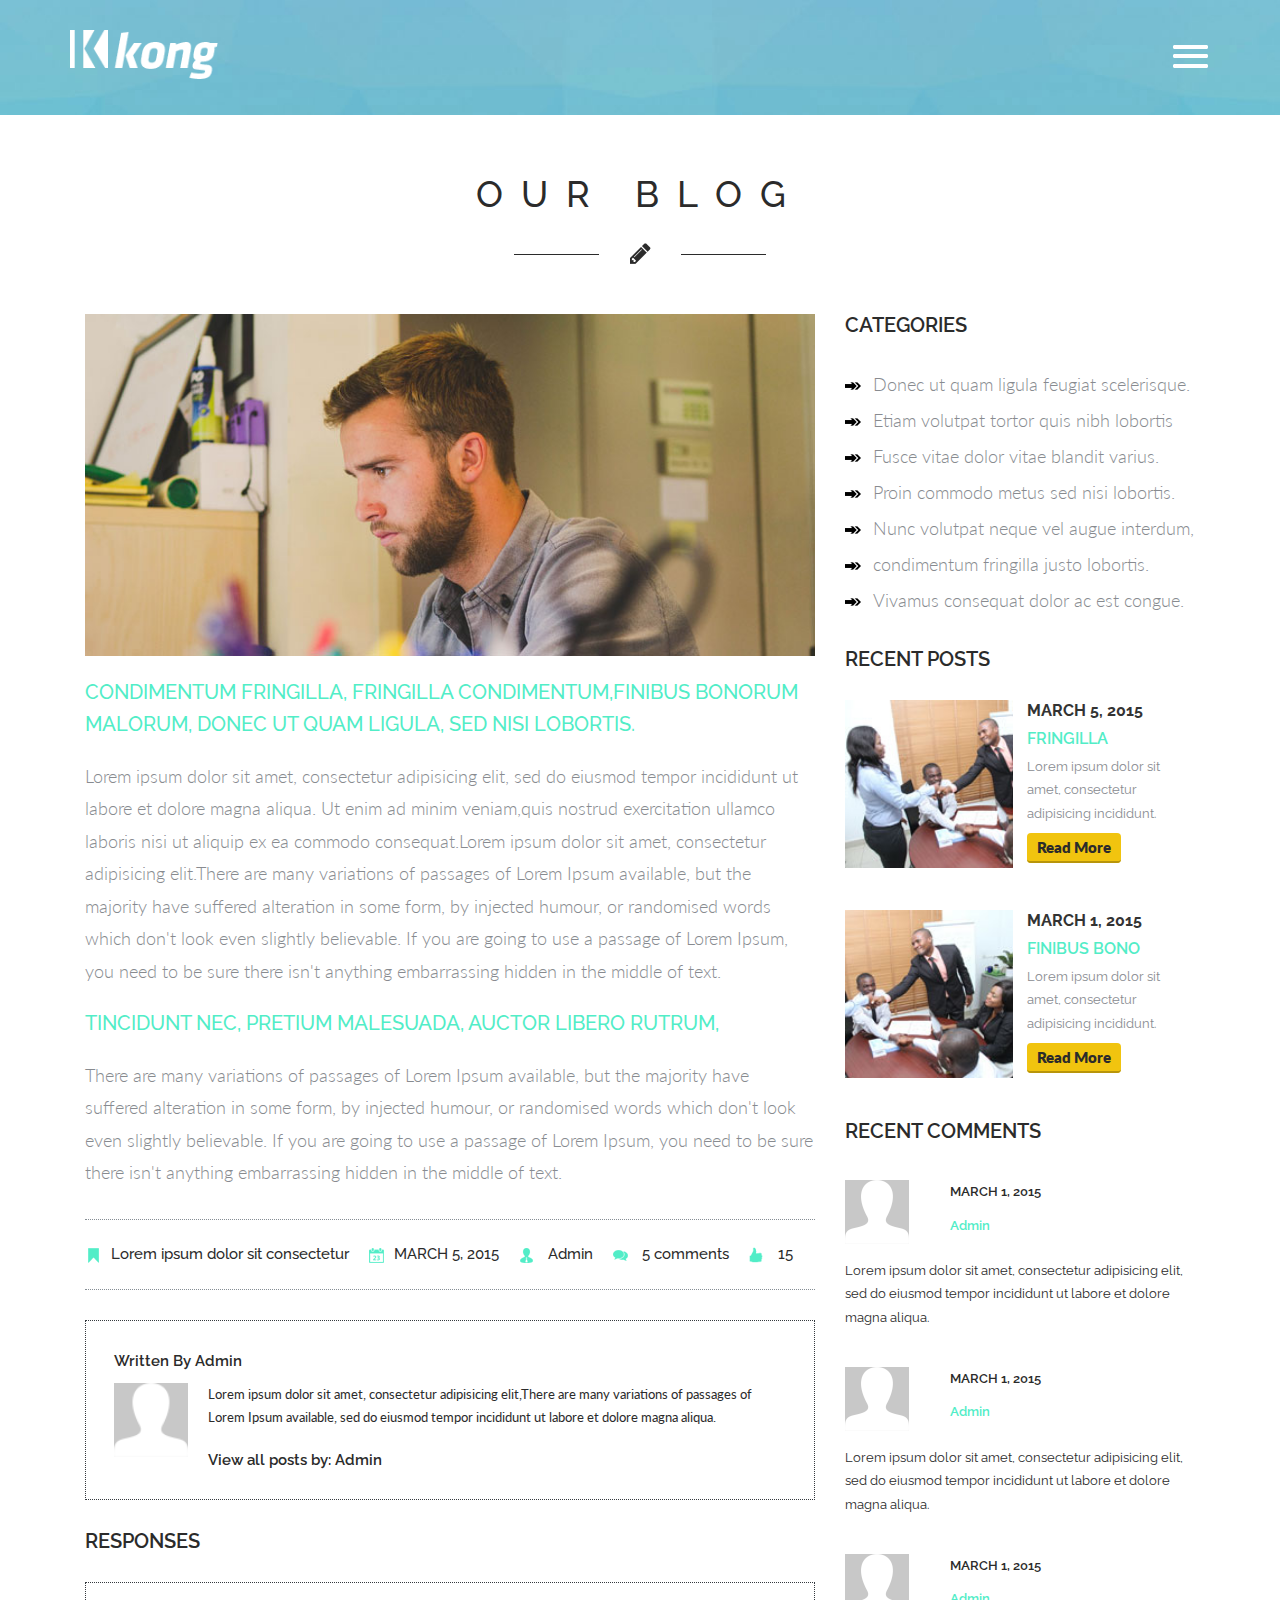
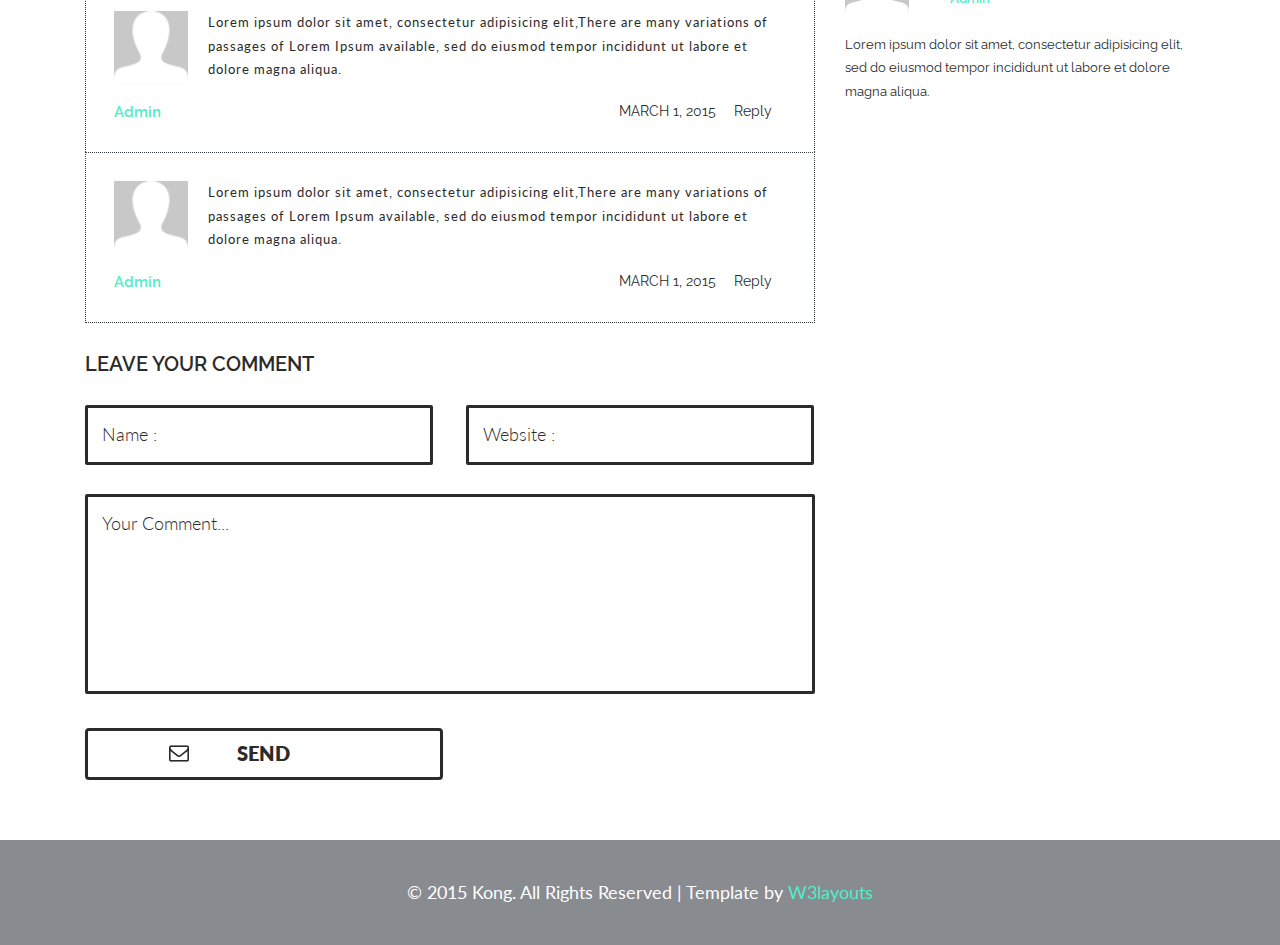
<file: single.html>
<!--
Author: W3layouts
Author URL: http://w3layouts.com
License: Creative Commons Attribution 3.0 Unported
License URL: http://creativecommons.org/licenses/by/3.0/
-->
<!DOCTYPE html>
<html>
<head>
	<title>Kong a Personal Portfolio Flat Bootstrap Responsive Website Template | Single :: w3layouts</title>
	<!--fonts-->
		<link href='//fonts.googleapis.com/css?family=Raleway:400,100,200,300,500,600,700,800,900' rel='stylesheet' type='text/css'>
		<link href='//fonts.googleapis.com/css?family=Lato:100,300,400,700,900,100italic,300italic,400italic,700italic,900italic' rel='stylesheet' type='text/css'>
	<!--//fonts-->
		<link href="css/bootstrap.css" rel="stylesheet" type="text/css" media="all" />
		<link href="css/style.css" rel="stylesheet" type="text/css" media="all" />
	<!-- for-mobile-apps -->
		<meta name="viewport" content="width=device-width, initial-scale=1">
		<meta http-equiv="Content-Type" content="text/html; charset=utf-8" />
		<meta name="keywords" content="Kong Responsive web template, Bootstrap Web Templates, Flat Web Templates, Andriod Compatible web template, 
		Smartphone Compatible web template, free webdesigns for Nokia, Samsung, LG, SonyErricsson, Motorola web design" />
		<script type="application/x-javascript"> addEventListener("load", function() { setTimeout(hideURLbar, 0); }, false); function hideURLbar(){ window.scrollTo(0,1); } </script>
	<!-- //for-mobile-apps -->
	<!-- js -->
		<script type="text/javascript" src="js/jquery.min.js"></script>
	<!-- js -->
	<!-- start-smooth-scrolling -->
		<script type="text/javascript" src="js/move-top.js"></script>
		<script type="text/javascript" src="js/easing.js"></script>
		<script type="text/javascript">
			jQuery(document).ready(function($) {
				$(".scroll").click(function(event){		
					event.preventDefault();
					$('html,body').animate({scrollTop:$(this.hash).offset().top},1000);
				});
			});
		</script>
	<!-- start-smooth-scrolling -->

</head>
<body>
<!-- banner -->
<div class="banner page-head" id="home">
	<div class="container"> 
		<div class="top-header row">
			<script src="js/classie.js"></script>
			<!--top-nav---->
			<div class="logo">
				<a href="index.html"><img src="images/logo.png" alt=""/></a>
			</div>
			<div class="top-nav">
				<div class="nav-icon">
					    <a href="#" class="right_bt" id="activator"><span> </span> </a>
				</div>
				<div class="box" id="box">
					<div class="box_content">        					                         
						<div class="box_content_center">
							<div class="form_content">
								<div class="menu_box_list">
									<ul>
										<li><a href="index.html"><span>home</span></a></li>
										<li><a href="index.html"><span>about</span></a></li>
										<li><a href="index.html"><span>services</span></a></li>
										<li><a href="index.html"><span>portfolio</span></a></li>
										<li><a href="index.html"><span>Testimonial</span></a></li>
										<li><a href="index.html"><span>blog</span></a></li>
										<li><a href="index.html"><span>Contact</span></a></li>
										<div class="clearfix"> </div>
									</ul>
								</div>
								<a class="boxclose" id="boxclose"> <span> </span></a>
							</div>                                  
						</div> 	
					</div> 
				</div>       	  
			</div>
			<!---start-click-drop-down-menu----->
			        <!----start-dropdown--->
			         <script type="text/javascript">
						var $ = jQuery.noConflict();
							$(function() {
								$('#activator').click(function(){
									$('#box').animate({'top':'0px'},900);
								});
								$('#boxclose').click(function(){
								$('#box').animate({'top':'-1000px'},900);
								});
							});
							$(document).ready(function(){
							//Hide (Collapse) the toggle containers on load
							$(".toggle_container").hide(); 
							//Switch the "Open" and "Close" state per click then slide up/down (depending on open/close state)
							$(".trigger").click(function(){
								$(this).toggleClass("active").next().slideToggle("slow");
									return false; //Prevent the browser jump to the link anchor
							});
												
						});
					</script>
			<!---//End-click-drop-down-menu----->
			<div class="clearfix"> </div>
		</div>
	</div>
</div>
<!--/header-banner-->
<!--single-page-->
	<div class="sample-page">
		<div class="container">
			<div class="sam-head text-center">
				<h3>OUR BLOG</h3>
				<div class="strip text-center"><img src="images/blog.png" alt=" "/></div>
			</div>
			<div class="col-md-8 sample-page-left" >
				<div class="sample-page-info">
					<img src="images/123.jpg" alt=""/>
					<h5>CONDIMENTUM FRINGILLA, FRINGILLA CONDIMENTUM,FINIBUS BONORUM MALORUM, DONEC UT QUAM LIGULA, SED NISI LOBORTIS.</h5>
					<p>Lorem ipsum dolor sit amet, consectetur adipisicing elit, sed do eiusmod tempor incididunt ut labore et dolore magna aliqua.  
						Ut enim ad minim veniam,quis nostrud exercitation ullamco laboris nisi ut aliquip ex ea commodo consequat.Lorem ipsum dolor sit amet, 
						consectetur adipisicing elit.There are many variations of passages of Lorem Ipsum available, but the majority have suffered alteration  
						in some form, by injected humour, or randomised words which don't look even slightly believable. If you are going to use a passage of Lorem Ipsum,
						you need to be sure there isn't anything embarrassing hidden in the middle of text.</p>  
					<h5>TINCIDUNT NEC, PRETIUM MALESUADA, AUCTOR LIBERO RUTRUM,</h5>
					<p>There are many variations of passages of Lorem Ipsum available, but the majority have suffered alteration  
						in some form, by injected humour, or randomised words which don't look even slightly believable. If you are going to use a passage of Lorem Ipsum,
						you need to be sure there isn't anything embarrassing hidden in the middle of text.</p> 
					<div class="comment-icons">
						<ul>
							<li><span class="d"></span><a href="#">Lorem ipsum dolor sit consectetur</a> </li>
							<li><span class="clndr"></span>MARCH 5, 2015</li>
							<li><span class="admin"></span> <a href="#">Admin</a></li>
							<li><span class="cmnts"></span> <a href="#">5 comments</a></li>
							<li><span class="like"></span> 15 </li>
						</ul>
					</div>
					<div class="admin-text">
						<h5>Written By Admin</h5>
						<div class="admin-text-left">
							<a href="#"><img src="images/icon3.png" alt=""/></a>
						</div>
						<div class="admin-text-right">
							<p>Lorem ipsum dolor sit amet, consectetur adipisicing elit,There are many variations of passages of Lorem Ipsum available, 
							sed do eiusmod tempor incididunt ut labore et dolore magna aliqua.</p>
							<span>View all posts by:<a href="#"> Admin </a></span>
						</div>
						<div class="clearfix"> </div>
					</div>
					<div class="response">
						<h4>RESPONSES</h4>
						<div class="response-info">
							<div class="response-text-left">
								<a href="#"><img src="images/icon3.png" alt=""/></a>
								<h5><a href="#">Admin</a></h5>
							</div>
							<div class="response-text-right">
								<p>Lorem ipsum dolor sit amet, consectetur adipisicing elit,There are many variations of passages of Lorem Ipsum available, 
									sed do eiusmod tempor incididunt ut labore et dolore magna aliqua.</p>
								<ul>
									<li>MARCH 1, 2015</li>
									<li><a href="#">Reply</a></li>
								</ul>
							</div>
							<div class="clearfix"> </div>
						</div>		
						<div class="response-info">
							<div class="response-text-left">
								<a href="#"><img src="images/icon3.png" alt=""/></a>
								<h5><a href="#">Admin</a></h5>
							</div>
							<div class="response-text-right">
								<p>Lorem ipsum dolor sit amet, consectetur adipisicing elit,There are many variations of passages of Lorem Ipsum available, 
								sed do eiusmod tempor incididunt ut labore et dolore magna aliqua.</p>
								<ul>
									<li>MARCH 1, 2015</li>
									<li><a href="#">Reply</a></li>
								</ul>
							</div>
							<div class="clearfix"> </div>
						</div>
					</div>	
					<div class="coment-form">
						<h4>LEAVE YOUR COMMENT</h4>
						<form>
							<input type="text" value="Name :" onfocus="this.value = '';" onblur="if (this.value == '') {this.value = 'Name :';}" required="">
							<input type="text" value="Website :" onfocus="this.value = '';" onblur="if (this.value == '') {this.value = 'Website :';}" required="">
							<textarea type="text"  onfocus="this.value = '';" onblur="if (this.value == '') {this.value = 'Your Comment...';}" required="">Your Comment...</textarea>
							<input type="submit" value="SEND" >
						</form>
					</div>		
				</div>
			</div>	
			<div class="col-md-4 sample-page-right">
				<div class="category">
					<h4>CATEGORIES</h4>
					<ul>
						<li><a href="#">Donec ut quam ligula feugiat scelerisque.</a></li>
						<li><a href="#">Etiam volutpat tortor quis nibh lobortis</a></li>
						<li><a href="#">Fusce vitae dolor vitae blandit varius.</a></li>
						<li><a href="#">Proin commodo metus sed nisi lobortis.</a></li>
						<li><a href="#">Nunc volutpat neque vel augue interdum,</a></li>
						<li><a href="#">condimentum fringilla justo lobortis.</a></li>
						<li><a href="#">Vivamus consequat dolor ac est congue.</a></li>
					</ul>
				</div>	
				<div class="recent-posts">
					<h4>RECENT POSTS</h4>
					<div class="recent-posts-info">
						<div class="posts-left">
							<a href="#"> <img src="images/img21.jpg" alt=""/> </a>
						</div>
						<div class="posts-right">
							<label>MARCH 5, 2015</label>
							<h5> <a href="#">FRINGILLA </a></h5>
							<p>Lorem ipsum dolor sit amet, consectetur adipisicing incididunt.</p>
							<div class="read-more">
								<a href="#">Read More</a>
							</div>
						</div>
						<div class="clearfix"> </div>
					</div>	
					<div class="recent-posts-info">
						<div class="posts-left">
							<a href="#"> <img src="images/img20.jpg" alt=""/></a>
						</div>
						<div class="posts-right">
							<label>MARCH 1, 2015</label>
							<h5><a href="#">FINIBUS BONO</a></h5>
							<p>Lorem ipsum dolor sit amet, consectetur adipisicing incididunt.</p>
							<div class="read-more">
								<a href="#">Read More</a>
							</div>
						</div>
						<div class="clearfix"> </div>
					</div>	
				</div>
				<div class="comments">
					<h4>RECENT COMMENTS</h4>
					<div class="comments-info">
						<div class="cmnt-icon-left">
							<a href="#"><img src="images/icon3.png" alt=""/></a>
						</div>
						<div class="cmnt-icon-right">
							<p>MARCH 1, 2015</p>
							<p><a href="#">Admin</a></p>
						</div>
						<div class="clearfix"> </div>
						<p class="cmmnt">Lorem ipsum dolor sit amet, consectetur adipisicing elit, 
							sed do eiusmod tempor incididunt ut labore et dolore magna aliqua.</p>
					</div>
					<div class="comments-info">
						<div class="cmnt-icon-left">
							<a href="#"><img src="images/icon3.png" alt=""/></a>
						</div>
						<div class="cmnt-icon-right">
							<p>MARCH 1, 2015</p>
							<p><a href="#">Admin</a></p>
						</div>
						<div class="clearfix"> </div>
						<p class="cmmnt">Lorem ipsum dolor sit amet, consectetur adipisicing elit, 
							sed do eiusmod tempor incididunt ut labore et dolore magna aliqua.</p>
					</div>
					<div class="comments-info">
						<div class="cmnt-icon-left">
							<a href="#"><img src="images/icon3.png" alt=""/></a>
						</div>
						<div class="cmnt-icon-right">
							<p>MARCH 1, 2015</p>
							<p><a href="#">Admin </a></p>
						</div>
						<div class="clearfix"> </div>
						<p class="cmmnt">Lorem ipsum dolor sit amet, consectetur adipisicing elit, 
							sed do eiusmod tempor incididunt ut labore et dolore magna aliqua.</p>
					</div>
				</div>
			</div>
			<div class="clearfix"> </div>
		</div>	
	</div>
<!--//single-page-->
<!--footer-->
<div class="footer">
	<div class="container">
		<p>&copy; 2015 Kong. All Rights Reserved | Template by <a href="http://w3layouts.com/"> W3layouts</a></p>
	</div>
</div>
<!--//footer-->
<!-- here stars scrolling icon -->
	<script type="text/javascript">
		$(document).ready(function() {
			/*
				var defaults = {
				containerID: 'toTop', // fading element id
				containerHoverID: 'toTopHover', // fading element hover id
				scrollSpeed: 1200,
				easingType: 'linear' 
				};
			*/
								
			$().UItoTop({ easingType: 'easeOutQuart' });
								
			});
	</script>
<!-- //here ends scrolling icon -->
</body>
</html>
</file>
<file: css/style.css>
/*--
Author: W3layouts
Author URL: http://w3layouts.com
License: Creative Commons Attribution 3.0 Unported
License URL: http://creativecommons.org/licenses/by/3.0/
--*/
body{
	margin:0;
	font-family: 'Raleway', sans-serif;
}
body a{
	transition: 0.5s all ease;
	-webkit-transition: 0.5s all ease;
	-moz-transition: 0.5s all ease;
	-o-transition: 0.5s all ease;
	-ms-transition: 0.5s all ease;
}
h1,h2,h3,h4,h5,h6{
	margin:0;			   
}
p{
	margin:0;
}
ul,label{
	margin:0;
	padding:0;
}
body a:hover{
	text-decoration:none;
}
/*--header-menu--*/
button#showRightPush {
	background: none;
	border: none;
	color: #ffffff;
	
}
button#showRightPush img {
	padding-left: 8px;
}

/*--header--*/
.logo {
  float: left;
}
.top-nav{
	float:right;
	margin-top: 15px;
}
.top-header{
margin-top:50px;
}
.right_bt span{
	width: 37px;
    height: 25px;
	display: block;
	background: url(../images/menu.png) no-repeat 0px 0px;
}
.box{
	position:absolute;
	top:-1200px;
	width:100%;
	margin:auto;
	padding:0px;
	z-index:999999;
	text-align:center;
	left:0px;
 }
.box_content_center{
	background:rgba(0, 0, 0, 0.22);
}
a.boxclose{
	cursor: pointer;
	text-align: center;
	display: block;
	position: absolute;
	top: 19px;
	right: 290px;
 }
 #activator {
}
.menu_box_list{
	display: inline-block;
	padding:30px 0;
}
.menu_box_list ul li {
	display:inline-block;
	  margin: 0 10px;
}
.menu_box_list li a{
	color: #FFF;
	font-size: 16px;
	text-transform: uppercase;
	font-family: 'Lato', sans-serif;
	-webkit-transition: all 0.5s ease-in-out;
	-moz-transition: all 0.5s ease-in-out;
	-o-transition: all 0.5s ease-in-out;
	transition: all 0.5s ease-in-out;
	font-weight: 600;
}
.menu_box_list li a:hover{
	color:#000000;
	text-decoration: none;
}
.menu_box_list li a > i > img{
	vertical-align:middle;
}
.boxclose span{
	width:58px;
	height:73px;
	display:inline-block;
	background: url(../images/into.png) no-repeat 0px 0px;
}
/*--/header--*/
/*--banner--*/
.banner{
	background: url(../images/banner.jpg) no-repeat 0px 0px;
	background-size: cover;
	-webkit-background-size: cover;
	-moz-background-size: cover;
	-o-background-size: cover;
	text-align: center;
	min-height:750px;
}
.banner-info{
width:65%;
margin: 141px auto 0 auto;
}
.banner-right h1{
font-size:34px;
font-weight:800;
color:#ffffff;
margin:35px 0 15px 0;
letter-spacing: 15px;
}
.banner-right h2{
  font-size: 50px;
  font-weight: 300;
  color: #ffffff;
  margin: 15px 0 45px 0;
}
.banner-right a{
text-decoration:none;
color:#ffffff;
font-size:16px;
font-weight:500;
padding:16px 20px;
border:2px solid #fff;
}
.banner-right a:hover{
border:2px solid #000;
}
.banner-left{
float:left;
}
.banner-right{
float:right;
}
.border {
  background: #52edc7;
  width: 70%;
  margin: 0 auto;
  padding: 1px;
}
/*--//banner--*/
/*--about--*/
.about{
padding:60px 0 25px 0;
}
.about h3{
margin:0;
color:#2b2b2b;
font-size:36px;
font-weight:500;
letter-spacing: 18px;
}
.strip{
  margin: 28px 0 0px 0;
}
.about p{
margin:45px 0 0 0;
color:#888b90;
font-size:18px;
font-family: 'Lato', sans-serif;
line-height:1.8em;
}
.about ul{
padding:0;
margin:45px 0 0 0;
}
.about ul li{
list-style-type:none;
display:inline-block;
margin-right:25px;
}
.about ul li a.fb{
background: url(../images/icons.png) no-repeat 0px 0px;
width:72px;
height:72px;
display:block;
}
.about ul li a.twit{
background: url(../images/icons.png) no-repeat -99px 0px;
width:72px;
height:72px;
display:block;
}
.about ul li a.twit:hover{
background: url(../images/icons.png) no-repeat -99px -71px;
}
.about ul li a.in{
background: url(../images/icons.png) no-repeat -199px 0px;
width:72px;
height:72px;
display:block;
}
.about ul li a.in:hover{
background: url(../images/icons.png) no-repeat -199px -71px;
}
.about ul li a.drib{
background: url(../images/icons.png) no-repeat -299px 0px;
width:72px;
height:72px;
display:block;
}
.about ul li a.drib:hover{
background: url(../images/icons.png) no-repeat -299px -71px;
}
.about ul li a.goog{
background: url(../images/icons.png) no-repeat -399px 0px;
width:72px;
height:72px;
display:block;
}
.about ul li a.goog:hover{
background: url(../images/icons.png) no-repeat -399px -71px;
}
.about ul li a.pin{
background: url(../images/icons.png) no-repeat -499px 0px;
width:72px;
height:72px;
display:block;
}
.about ul li a.pin:hover{
background: url(../images/icons.png) no-repeat -499px -71px;
}
.about ul li a.fb:hover{
background: url(../images/icons.png) no-repeat 0px -71px;
}
/*--//about--*/
/*--my skill--*/
.my-skills{
	background: #1abc9c;
	padding: 60px 0;
}
.my-skills h3{
margin:0;
color:#ffffff;
font-size:36px;
font-weight:500;
letter-spacing: 18px;
}
.skill-grids{
margin-top:50px;
}
.skills-grid p{
margin:20px 0 0 0;
color:#ffffff;
font-size:16px;
font-weight:600;
text-transform:uppercase;
}
.circle{
color:#ffffff;
font-size:36px;
}
span.circles-number {
  font-size: 36px;
}
span.circles-text {
  font-size: 36px;
}
.circles-text-wrp {
  line-height: 142px !important;
}
/*--//my skill--*/
/*--education--*/
.education{
padding:60px 0;
background:#eeeeee;
}
.edu-info h3{
margin:0;
color:#2b2b2b;
font-size:36px;
font-weight:500;
letter-spacing: 18px;
}

.edu-grid p{
margin:0px auto;
color:#ffffff;
font-size:18px;
font-family: 'Lato', sans-serif;
background:#52edc7;
width: 36%;
padding: 3px 0;
}
.edu-grid span{
margin:0px auto;
display:block;
color:#ffffff;
font-size:18px;
font-family: 'Lato', sans-serif;
background:#4ad7b4;
width: 36%;
padding: 3px 0;
}
.edu-grid-master{

background:#52edc7;
padding: 15px 0;
}
.edu-grid-master h3{
font-family: 'Lato', sans-serif;
margin:0;
font-size:18px;
color:#4a4a4a;
font-weight:700;
line-height:1.8em;
}
.edu-grid-master h4{
font-family: 'Lato', sans-serif;
margin:10px 0 0 0;
font-size:18px;
color:#ffffff;
font-weight: 600;
}
.edu-grid-info{
background:#ffffff;
padding: 25px 30px;
}
.edu-grid-info h5{
font-family: 'Lato', sans-serif;
line-height:1.8em;
margin:0;
font-size:18px;
color:#888b90;
font-weight:300;
}
.edu-border{
border:1px solid #e2e2e2;
margin-top:50px;
border-radius: 6px;
border-bottom: 2px solid #c3c3c3;
}
.edu-grids {
  margin-top: 50px;
}
.edu-grid{
position:relative;
}
.edu-grid img{
position:absolute;
top: 25%;
left: 40%;
}
/*--//education--*/
/*--work--*/
.work-info h3{
  margin: 0;
  color: #2b2b2b;
  font-size: 36px;
  font-weight: 500;
  letter-spacing: 18px;
}
.work-experience{
  padding: 60px 0;
  background: #eeeeee;
}
.work-grids {
  margin-top: 50px;
}
.work-grid h3{
margin:0;
color:#ffffff;
background:#52edc7;
padding: 9px 0;
font-size: 18px;
font-weight: 600;
}
.work-grid-info {
background:#ffffff;
padding: 20px 18px;
}
.work-grid-info h4{
  font-family: 'Lato', sans-serif;
  margin: 0;
  font-size: 22px;
  color: #4a4a4a;
  font-weight: 700;
}
.work-grid-info h5{
  font-family: 'Lato', sans-serif;
  margin: 12px 0 25px 0;
  font-size: 18px;
  color: #c1c1c1;
  font-weight: 500;
}
.work-grid-info p{
  font-family: 'Lato', sans-serif;
  line-height: 1.8em;
  margin: 0;
  font-size: 18px;
  color: #888b90;
  font-weight: 300;
}
.work-grid{
border:1px solid #e2e2e2;
border-radius: 6px;
border-bottom: 2px solid #c3c3c3;
}
/*--//work--*/
/*--services--*/
.services{
  padding: 60px 0;
}
.ser-info h3{
  margin: 0;
  color: #2b2b2b;
  font-size: 36px;
  font-weight: 500;
  letter-spacing: 18px;
}
.ser-grids{
margin-top:50px;
}
.ser-imagea{
background: url(../images/icons.png) no-repeat -1px -339px;
width:190px;
height:190px;
display:block;
margin:0 auto;
}
.ser-imageb{
background: url(../images/icons.png) no-repeat -390px -150px;
width:190px;
height:190px;
display:block;
margin:0 auto;
}
.ser-imagec{
background: url(../images/icons.png) no-repeat -195px -149px;
width:190px;
height:190px;
display:block;
margin:0 auto;
}
.ser-imaged{
background: url(../images/icons.png) no-repeat -1px -143px;
width:190px;
height:190px;
display:block;
margin:0 auto;
}
.ser-grid h3{
margin:25px 0;
color:#2b2b2b;
font-size:24px;
font-family: 'Lato', sans-serif;
font-weight:700;
}
.ser-grid p {
  font-family: 'Lato', sans-serif;
  line-height: 1.8em;
  margin: 0;
  font-size: 18px;
  color: #888b90;
  font-weight: 300;
}
/*--//services--*/
/*--portfolio--*/
.gallery-section{
background: url(../images/port-back.jpg) no-repeat 0px 0px;
	background-size: cover;
	-webkit-background-size: cover;
	-moz-background-size: cover;
	-o-background-size: cover;
	text-align: center;
	min-height:1404px;
    padding: 140px 0 0px 0;
}
#portfolio p {
  font-family: 'Lato', sans-serif;
  line-height: 1.8em;
  margin: 25px 0 0 0;
  font-size: 18px;
  color: #ffffff;
  font-weight: 300;
}
.gallery-section h3{
   margin: 0;
  color: #ffffff;
  font-size: 36px;
  font-weight: 500;
  letter-spacing: 18px;
}
.gallery-grid {
  padding: 0;
}
.gallery1 {
position:relative;
}
.gallery1 .textbox {
width:100%;
height:100%;
position:absolute;
top:0;
left:0;
-webkit-transform: scale(0);
transform: scale(0);
background-color:rgba(82, 237, 199, 0.5);
}
.gallery1:hover .textbox {
-webkit-transform: scale(1);
transform: scale(1);
}
.gallery-grid img{
width:100%;
}

.textbox {
-webkit-transition: all 0.7s ease;
transition: all 0.7s ease;
}
.textbox h4 {
  font-family: 'Lato', sans-serif;
  font-size: 22px;
  color: #fff;
  margin-top: 115px;
}
.textbox p {
  font-size: 12px !important;
  color: #fff;
  font-weight:500 !important;
  margin:6px 0 0 0!important;
}
.gallery-grids {
  margin-top: 50px;
}
.button:hover{
 border: 2px solid #000;
}
.button {
  border: 2px solid #fff;
  padding: 10px;
  width: 34%;
  cursor:pointer;
  text-align:center;
  margin: 20px auto 0 auto;
}
.button a {
display:block;
color:#fff;
font-family: 'Lato', sans-serif;
font-size:18px;
font-weight:700;
}
/*--//portfolio--*/
/*--process--*/
.process{
background:#52edc7;
  padding: 30px 0 65px 0;
}
.process-gird{
background:#fff;
border-radius:70%;
width:100%;
  height: 141px;
  padding: 16px 0 0 0;
}
.process h3 {
  margin: 0;
  color: #ffffff;
  font-size: 36px;
  font-weight: 500;
  letter-spacing: 18px;
}
.process-imagea{
background: url(../images/icons.png) no-repeat -506px -369px;
width:50px;
height:50px;
display:block;
margin:0 auto;
}
.process-imageb{
background: url(../images/icons.png) no-repeat -206px -369px;
width:50px;
height:50px;
display:block;
margin:0 auto;
}
.process-imagec{
background: url(../images/icons.png) no-repeat -264px -369px;
width:50px;
height:50px;
display:block;
margin:0 auto;
}
.process-imaged{
background: url(../images/icons.png) no-repeat -317px -369px;
width:50px;
height:50px;
display:block;
margin:0 auto;
}
.process-imagee{
background: url(../images/icons.png) no-repeat -383px -369px;
width:50px;
height:50px;
display:block;
margin:0 auto;
}
.process-imagef{
background: url(../images/icons.png) no-repeat -461px -369px;
width:50px;
height:50px;
display:block;
margin:0 auto;
}
.process-gird p{
color:#2b2b2b;
font-family: 'Lato', sans-serif;
font-size:18px;
font-weight:700;
margin:14px 0 0 0;
}
.process-girds {
  margin-top: 50px;
}
.process-gird {
position:relative;
}
.process-gird  img{
position:absolute;
  top: 42%;
  left: 109.5%;
}
.process-pad{
padding:0 25px;

}
/*--//process--*/
.test-banner {
  background: #ffffff;
  border-top: 15px solid #52edc7;
  width: 54%;
  margin: 50px auto 0 auto;
  padding: 82px 45px;
}
.testimonials{
background:#eeeeee;
padding:60px 0;
}
.testimonials h3 {
  margin: 0;
  color: #2b2b2b;
  font-size: 36px;
  font-weight: 500;
  letter-spacing: 18px;
  text-align:center;
}
.test-left img{
width:100%;
}
.test-left{
float:left;
  width: 40%;
}
.test-right{
float:right;
  width: 52%;
}
.test-right p{
margin:25px 0 38px 0;
font-size:16px;
color:#4a4a4a;
line-height:1.8em;
font-family: 'Lato', sans-serif;
font-weight:600;
font-style:italic;
}
.test-right h4{
margin:0;
font-size:16px;
color:#888b90;
font-family: 'Lato', sans-serif;
font-weight:400;
}
.test-banner{
position:relative;
}
.test-banner img.quoa{
position:absolute;
top:14%;
left:45%;
}
.test-banner img.quo{
position:absolute;
top:77%;
left:45%;
}
/*--//process--*/
/*-- Slider Part starts Here --*/
#slider3,#slider4  {
  box-shadow: none;
  -moz-box-shadow: none;
  -webkit-box-shadow: none;
  margin: 0 auto;
}
.rslides_tabs {
  list-style: none;
  padding: 0;
  background: rgba(0,0,0,.25);
  box-shadow: 0 0 1px rgba(255,255,255,.3), inset 0 0 5px rgba(0,0,0,1.0);
  -moz-box-shadow: 0 0 1px rgba(255,255,255,.3), inset 0 0 5px rgba(0,0,0,1.0);
  -webkit-box-shadow: 0 0 1px rgba(255,255,255,.3), inset 0 0 5px rgba(0,0,0,1.0);
  font-size: 18px;
  list-style: none;
  margin: 0 auto 50px;
  max-width: 540px;
  padding: 10px 0;
  text-align: center;
  width: 100%;
}
.rslides_tabs li {
  display: inline;
  float: none;
  margin-right: 1px;
}
.rslides_tabs a {
  width: auto;
  line-height: 20px;
  padding: 9px 20px;
  height: auto;
  background: transparent;
  display: inline;
}
.rslides_tabs li:first-child {
  margin-left: 0;
}
.rslides_tabs .rslides_here a {
  background: rgba(255,255,255,.1);
  color: #fff;
  font-weight: bold;
}
.events {
  list-style: none;
}
.callbacks_container {
  position: relative;
  float: left;
  width: 100%;
}
.callbacks {
  position: relative;
  list-style: none;
  overflow: hidden;
  width: 100%;
  padding: 0;
  margin: 0;
}
.callbacks li {
  position: absolute;
  width: 100%;
  left: 0;
  top: 0;
}
.callbacks img {
  position: relative;
  z-index: 1;
  height: auto;
  border: 0;
}
.callbacks .caption {
	display: block;
	position: absolute;
	z-index: 2;
	font-size: 20px;
	text-shadow: none;
	color: #fff;
	left: 0;
	right: 0;
	padding: 10px 20px;
	margin: 0;
	max-width: none;
	top: 10%;
	text-align: center;
}
.callbacks_nav {
  	position: absolute;
	-webkit-tap-highlight-color: rgba(0,0,0,0);
	top: 66%;
	left: 0;
	opacity: 0.7;
	z-index: 3;
	text-indent: -9999px;
	overflow: hidden;
	text-decoration: none;
	height: 28px;
	width: 20px;

	margin-top: -65px;
}
.callbacks_nav:active {
  opacity: 1.0;
}
a.callbacks_nav.callbacks1_nav.prev {
	background: transparent url("../images/themes.png") no-repeat 0px 0px;
  left: 13%;
}
.callbacks_nav.next {
	background: transparent url("../images/themes.png") no-repeat -20px 0px;
  left: 84%;
}
#slider3-pager a,#slider4-pager a  {
  display: inline-block;
}
#slider3-pager span,#slider4-pager span{
  float: left;
}
#slider3-pager span,#slider4-pager span{
	width:100px;
	height:15px;
	background:#fff;
	display:inline-block;
	border-radius:30em;
	opacity:0.6;
}
#slider3-pager .rslides_here a ,#slider4-pager .rslides_here a {
  background: #FFF;
  border-radius:30em;
  opacity:1;
}
#slider3-pager a ,#slider4-pager a {
  padding: 0;
}
#slider3-pager li, #slider4-pager li{
	display:inline-block;
}
.rslides {
  position: relative;
  list-style: none;
  overflow: hidden;
  width: 100%;
  padding: 0;
  margin: 0;
}
.rslides li {
  -webkit-backface-visibility: hidden;
  position: absolute;
  display: none;
  width: 100%;
  left: 0;
  top: 0;
}
.rslides li{
  position: relative;
  display: block;
  float: left;
}

.callbacks_tabs{
	list-style: none;
	position: absolute;
	top: 73%;
	z-index: 999;
	left: 46%;
	padding: 0;
	margin: 0;
}
ul.callbacks_tabs.callbacks2_tabs {
top: 73%;
left:46%;
}
.slider-top{
	text-align: center;
	padding:10em 0;
}
.slider-top h1{
	font-weight:700;
	font-size:48px;
	color:#010101;
}
.slider-top p{
	font-weight:400;
	font-size:20px;
	padding:1em 7em;
	color:#010101;
}
.slider-top ul.social-slide{
	display:inline-flex;
	margin: 0px;
	padding: 0px;
}
ul.social-slide li i{
	width:70px;
	height:74px;
	background:url(../images/img-resources.png)no-repeat;
	display: inline-block;
	margin:0px 15px;
}
ul.social-slide li i.win{
	background-position:-6px 0px;
}
ul.social-slide li i.android{
	background-position:-110px 0px;
}
ul.social-slide li i.mac{
	background-position:-215px 0px;
}
.callbacks_tabs li{
	display: inline-block;
}
@media screen and (max-width: 600px) {
  .callbacks_nav {
    top: 47%;
    }
}

.callbacks_tabs a{
 visibility: hidden;
}
.callbacks_tabs a:after {
  content: "\f111";
  font-size:0;
  font-family: FontAwesome;
  visibility: visible;
  display: block;
  height:14px;
  width:14px;
  display:inline-block;
  background: #ffffff;
  border-radius: 30px;
  -webkit-border-radius: 30px;
  -moz-border-radius: 30px;
  -o-border-radius: 30px;
  -ms-border-radius: 30px;
}
.callbacks_here a:after{
	background: #99cc33;	
}
a.callbacks_nav.callbacks2_nav.prev {
background: transparent url("../images/2.png") no-repeat left top;
width:23px;
height:23px;
}
a.callbacks_nav.callbacks2_nav.next{
background: transparent url("../images/2.png") no-repeat -29px 0px;
width:23px;
height:23px;
}
a.callbacks_nav.callbacks2_nav.prev {
left: 86% !important;
top: 9%;
}
a.callbacks_nav.callbacks2_nav.next {
right: 0% !important;
top: 9%;
}
/*-- Slider part Ends Here --*/
/*-- clients --*/
.clients{
padding:0 0 60px 0;
background:#eeeeee;
}
.strip-line{
  background: #52edc7;
  width: 20%;
  margin: 0 auto;
  padding: 1px;
}
.clients h4{
margin:0 0 18px 0;
font-size:20px;
color:#2b2b2b;
}
.client-grids{
margin-top:50px;
}

/*-- //clients --*/
/*-- blog --*/
.blog{
padding:60px 0;

}
.blog-info h3{
  margin: 0;
  color: #2b2b2b;
  font-size: 36px;
  font-weight: 500;
  letter-spacing: 18px;
}
.blog-grids{
margin-top:50px;
}
.blog-grid{
border:1px solid #dedede;
border-radius:4px;
}
.blog-grid img{
width:100%;
}
.blog-text{
padding: 60px 20px 25px 20px;
}
.blog-grid a{
text-decoration:none;
font-size:20px;
color:#2b2b2b;
font-family: 'Lato', sans-serif;
font-weight:700;
}
.blog-grid a:hover{
color :#52edc7;
}
.stripa{
background:#dedede;
width:30%;
height:1px;
margin:15px 0;
}
.blog-grid p {
  font-family: 'Lato', sans-serif;
  line-height: 1.8em;
  margin: 0;
  font-size: 16px;
  color: #888b90;
  font-weight: 300;
}
.blog-grid ul{
padding: 7px 20px;
margin:0;
border-top:1px solid #dedede;
}
.blog-grid ul li{
list-style-type:none;
display:inline-block;
padding-right:20px;
}
.blog-grid ul li a{
color:#888b90;
font-size:12px;
font-weight:700;
}
.blog-grid ul li:nth-child(2){
border-left:1px solid #888b90;
padding-left:20px;
}
.blog-text-info:nth-child(1),.blog-text-info:nth-child(2),.blog-text-info:nth-child(3){
margin-bottom:30px;
}
.blog-pos p{
color:#fff;
font-size:24px;
margin:0;
text-align:center;
font-weight:700;
  transform: rotate(45deg);
  -webkit-transform: rotate(45deg);
  -o-transform: rotate(45deg);
  -moz-transform: rotate(45deg);
}
.blog-pos p span{
font-size:16px;
display:block;
font-weight:400;
margin: -19px 0 0 0;
}
.blog-text-info{
position:relative;
}
.blog-pos{
  position: absolute;
  top: 42%;
  left: 14%;
  width: 17.5%;
  background: #52edc7;
  transform: rotate(-46deg);
  -webkit-transform: rotate(-46deg);
  -o-transform: rotate(-46deg);
  -moz-transform: rotate(-46deg);
}
/*-- blog --*/
/*-- contact --*/
.contact{
background:#52edc7;
padding:60px 0 0 0;
}
.contact-info h3 {
  margin: 0;
  color: #2b2b2b;
  font-size: 36px;
  font-weight: 500;
  letter-spacing: 18px;
  }
.contact-grids{
margin-top:50px;
}
.contact-grids h3 {
  color: #2b2b2b;
  font-size: 20px;
  font-weight: 400;
  margin: 0 0 25px 0;
  }
.stripb{
background:#2b2b2b;
width:30%;
height:1px;
margin: 0 0 40px 0;
}
.contact-left ul{
margin: 0px 0 0 0;
padding:0;
}
.contact-left ul li{
list-style-type:none;
font-size:18px;
color:#2b2b2b;
font-weight:500;
line-height:1.8em;
font-family: 'Lato', sans-serif;
}
.contact-left ul li a{
text-decoration:none;
color:#2b2b2b;
}
.contact-left ul li a:hover{
color:#ffffff;
}
.contact-left ul li:nth-child(4) {
font-size:20px;
  margin: 30px 0;
  font-weight: 800;
}
.contact-left ul li:nth-child(6) {
  margin: 30px 0 0 0;
  font-weight: 800;
}
.contact-right input[type="text"]:hover,.contact-right textarea:hover {
border:3px solid #40c4a4;
}
.contact-right input[type="text"] {
border:3px solid transparent;
border-radius:2px;
font-family: 'Lato', sans-serif;
	width: 47.65%;
	outline: none;
	padding: 14px;
	font-size: 18px;
	font-weight:300;
	color: #c9c9cb;
	margin: 0 24px 24px 0;
}
.contact-right textarea {
border:3px solid transparent;
border-radius:2px;
font-family: 'Lato', sans-serif;
	width: 100%;
	height: 200px;
	outline: none;
	font-weight:300;
	font-size: 18px;
	color: #c9c9cb;
	resize: none;
	padding: 14px;
	margin-bottom: 24px;
}
.contact-right input[type="text"]:nth-child(2),.coment-form input[type="text"]:nth-child(2){
margin-right:0;
}
.contact-right form input[type="submit"] {
color:#2b2b2b;
font-family: 'Lato', sans-serif;
  background: url(../images/mess.png) no-repeat 81px 14px;
  width: 49%;
  border-radius: 4px;
  height: 52px;
  font-size: 20px;
  font-weight: 800;
  padding: 0;
  border: 3px solid #2b2b2b;
}
.contact-right form input[type="submit"]:hover {
 border: 3px solid #ffffff;
}
.resume{
background:#eeeeee;
padding:32px 0 60px 0;
}
.resume a{
  font-family: 'Lato', sans-serif;
  color: #2b2b2b;
  text-decoration: none;
  font-size: 18px;
  font-weight: 800;
  background: #f1c40f;
  padding: 16px 30px;
  border-radius:4px;
  border-bottom:2px solid #b8950a;
}
.resume a:hover{
color:#fff;
}
.down{
  margin-top: 50px;
}
/*-- contact --*/
/*-- footer --*/
.footer{
background:#888b90;
padding:40px 0;
}
.footer p{
text-align:center;
font-family: 'Lato', sans-serif;
margin:0 0 0px 0;
font-size:18px;
color:#ffffff;
font-weight:400;
}
.footer p a{
color:#52edc7;
}
.footer p a:hover{
color:#ffffff;
}
/*-- //footer --*/
.footer-top{
	background: url(../images/footer.jpg) no-repeat 0px 0px;
	background-size: cover;
	-webkit-background-size: cover;
	-moz-background-size: cover;
	-o-background-size: cover;
	min-height:188px;
}
.contact-back{
	background: url(../images/con-t.jpg) no-repeat 0px 0px;
	background-size: cover;
	-webkit-background-size: cover;
	-moz-background-size: cover;
	-o-background-size: cover;
	min-height:85px;
}
.client-back{
background: url(../images/clien-b.jpg) no-repeat 0px 0px;
	background-size: cover;
	-webkit-background-size: cover;
	-moz-background-size: cover;
	-o-background-size: cover;
	min-height:99px;
}
.process-back{
background: url(../images/pro-b.jpg) no-repeat 0px 0px;
	background-size: cover;
	-webkit-background-size: cover;
	-moz-background-size: cover;
	-o-background-size: cover;
	min-height:93px;
}
.services-back{
background: url(../images/work-b.jpg) no-repeat 0px 0px;
	background-size: cover;
	-webkit-background-size: cover;
	-moz-background-size: cover;
	-o-background-size: cover;
	min-height:93px;
}
.my-skill-back{
background: url(../images/myskill-b.jpg) no-repeat 0px 0px;
	background-size: cover;
	-webkit-background-size: cover;
	-moz-background-size: cover;
	-o-background-size: cover;
	min-height:93px;
}
.about-back{
background: url(../images/about-b.jpg) no-repeat 0px 0px;
	background-size: cover;
	-webkit-background-size: cover;
	-moz-background-size: cover;
	-o-background-size: cover;
	min-height:102px;
}
.strip-border{
background:#eeeeee;
}
.strip-border p{
margin:0;
width:15%;
margin:0 auto;
height:2px;
background:#dcdcdf;
}
/*-- single-page --*/
.page-head {
  min-height: 140px;
}
.sam-head h3{
  margin: 0;
  color: #2b2b2b;
  font-size: 36px;
  font-weight: 500;
  letter-spacing: 18px;
}
.sample-page {
	padding: 60px 0;
}
.sample-page-left {
  	margin-top: 50px;
}
.sample-page-right {
  	margin-top: 50px;
}
.sample-page-info h5 {
  	font-size: 20px;
  	font-weight: 500;
  	margin: 20px 0;
  	color:#52edc7;
  	line-height: 1.6em;
}
.sample-page-info p{
  margin:0;
  line-height: 1.8em;
  color: #888b90;
  font-size: 18px;
  font-weight: 300;
  font-family: 'Lato', sans-serif;
}
.sample-page  img {
	box-sizing: border-box;
	height: auto;
	max-width: 100%;
}
.sample-page-info img {
  	width: 100%;
}
.comments h4{
 color: #2b2b2b;
  margin: 0 0 30px 0;
  font-size: 20px;
  font-weight: 600;
}
.recent-posts h4{
  color: #2b2b2b;
  margin: 0 0 30px 0;
  font-size: 20px;
  font-weight: 600;
  }
.posts-left {
  width: 48%;
  float: left;
}
.posts-right {
  width: 48%;
  float: right;
}
.posts-left img{
width:100%;
}
.comment-icons {
	border-top: 1px dotted #858d94 ;
	border-bottom: 1px dotted #858d94;
	padding: 12px 0;
	margin: 30px 0;
}

.comment-icons ul li span {
  	background: url(../images/comment.png) no-repeat;
  	width: 16px;
  	height: 16px;
  	display: inline-block;
  	vertical-align: middle;
  	margin-right: 10px;
}
.comment-icons ul li span.d{
	background-position:0px 0px;
}
.comment-icons ul li span.clndr{
	background-position:-16px 0px;
}
.comment-icons ul li span.admin{
	background-position:-32px 0px;
}
.comment-icons ul li span.cmnts{
	background-position:-48px 0px;
}
.comment-icons ul li span.like{
	background-position:-64px 0px;
}
.comment-icons ul{
	margin: 0;
	padding: 0;
}
.comment-icons ul li{
	list-style-type:none;
	display:inline-block;
	margin: 12px 20px 12px 0;
	color:#2b2b2b;
	font-size: 15px;
	font-weight: 500;
}
.comment-icons ul li a{
	color: #2b2b2b;
	
}
.comment-icons ul li a:hover{
	color:#52edc7;
	text-decoration:none;
	transition:.5s all;
}
.read-more {
	margin: 10px 0 0 0;
}
.read-more a {
   font-family: 'Lato', sans-serif;
  color: #2b2b2b;
  text-decoration: none;
  font-size: 15px;
  font-weight: 800;
  background: #f1c40f;
  padding: 5px 10px;
  border-radius: 4px;
  border-bottom: 2px solid #b8950a;
}
.read-more a:hover{
	text-decoration:none;
	transition: .5s all;
	outline: none;
	color: #ffffff;
}
.category ul {
  	margin: 30px 0 30px 0;
  	padding: 0;
}
.category ul li{
  list-style-type: none;
  line-height:2em;
  color: #888b90;
  font-size: 18px;
  font-weight: 300;
  background: url(../images/mark.png) no-repeat 0px 12px;
  font-family: 'Lato', sans-serif;
  padding-left: 28px;
}
.category h4{
color:#2b2b2b;
margin:0;
font-size:20px;
font-weight:600;

}
.category ul li a{
  color: #888b90;
}
.category ul li a:hover{
	transition:.5s all;
	color:#52edc7;
	text-decoration:none;
}
.recent-posts-info {
  	margin-bottom: 3em;
}

.posts-right lable {
	font-size: 14px;
	font-weight: 600;
	color: #2b2b2b;
}
.posts-right h5 {
	font-size: 16px;
	font-weight: 600;	
	margin: 7px 0;
}
.posts-right h5 a{	
	color: #52edc7;
	transition:.5s all;
	text-decoration:none;
}
.posts-right h5 a:hover{	
	color: #2b2b2b;
	text-decoration:none;	
}
.posts-right p {
   margin: 0 0 12px 0;
  color: #888b90;
  font-size: 13px;
  font-weight: 400;
  line-height: 1.8em;
}
.comments-info {
  	margin: 2.7em 0;
}
.comments-info p {
margin: 12px 0 0 0;
  color: #2b2b2b;
  font-size: 13px;
  font-weight: 400;
  line-height: 1.8em;
}
.cmnt-icon-left {
	float: left;
	width: 30%;
}
.cmnt-icon-right {
	float: right;
	  width: 70%;
}
.cmnt-icon-right p {
	color: #2b2b2b;
	margin: 0 0 10px 0;
	font-size: 13px;
	font-weight: 600;
}
.cmnt-icon-right p a {
  color: #52edc7;
 
  text-decoration:none;
}
.cmnt-icon-right p a:hover{
 color: #2b2b2b;
  text-decoration:none;
  transition:.5s all;
}
.admin-text {
	border:1px dotted #353a3f;
	padding: 2em;
}
.admin-text h5 {
	font-size: 15px;
	font-weight: 600;
	margin: 0 0 10px 0;
	color: #2b2b2b;
}
.admin-text-left {
	float: left;
	width: 11%;
}
.admin-text-right {
	float: right;
	width: 86%;
}
.admin-text-right p,.response-text-right p {
	color: #2b2b2b;
	margin: 0 0 20px 0;
	text-align: left;
	font-size: 13px;
	font-weight:400;
}
.admin-text-right span {
	color:#2b2b2b;
	font-weight: 600;
	font-size: 15px;
}
.admin-text-right span a {
  color: #2b2b2b;
  text-decoration:none;
}
.admin-text-right span a:hover{
  color: #52edc7;
  transition:.5s all;
}
.related-posts-grids {
	float: left;
	width: 30%;
	margin-left: 10px;
}
.response h4{
  color: #2b2b2b;
  margin: 30px 0;
  font-size: 20px;
  font-weight: 600;
}
.related-posts-grids img{
	width:100%;
}
.related-posts-grids h5 {
	font-size: 15px;
	font-weight: 600;
	margin: .5em 0;
	color: #1C90F4;
}
.response-info {
	padding: 2em;
	border: 1px dotted #353a3f;
}
.response-info:nth-child(2){
	border-bottom:none;
}
.response-text h5 {
	font-size: 15px;
	font-weight: 600;
	margin: 0 0 1em 0;
	color: #fff;
}
.response-text-left h5 a {
  text-decoration: none;
  color: #52edc7;
}
.response-text-left h5 a:hover{
  text-decoration: none;
  color:#2b2b2b;
  transition:.5s all;
}
.response-text-left {
	float: left;
	width: 11%;
}
.response-text-left h5{
	color: #fff;
	font-weight: 600;
	font-size: 15px;
	margin: 1em 0 0 0;
}
.response-text-right {
	float: right;
	width: 86%;
}
.response-text-right p {
	color: #2b2b2b;
	margin: 0 0 1.5em 0;
	text-align: left;
	font-size: 13px;
	letter-spacing: 1px;
	line-height: 1.8em;
}
.response-text-right ul{
	padding:0;	
	text-align: right;
	margin-bottom:0;
}
.response-text-right ul li{
	display:inline-block;	
	color:#2b2b2b;
	margin-right: 1em;
	font-size: 14px;
}
.response-text-right ul li a{
	color:#2b2b2b;	
	font-size: 14px;
}
.response-text-right ul li a:hover{
	color:#52edc7;
	transition:.5s all;
	text-decoration:none;
}
.coment-form h4{
  color: #2b2b2b;
  margin: 30px 0;
  font-size: 20px;
  font-weight: 600;

}
.coment-form input[type="text"] {
	  border: 3px solid #2b2b2b;
  border-radius: 2px;
  font-family: 'Lato', sans-serif;
  width: 47.65%;
  outline: none;
  padding: 14px;
  font-size: 18px;
  font-weight: 300;
  color: #2b2b2b;
  margin: 0 29px 29px 0;
}

.coment-form textarea {

	  border: 3px solid #2b2b2b;
  border-radius: 2px;
  font-family: 'Lato', sans-serif;
  width: 100%;
  height: 200px;
  outline: none;
  font-weight: 300;
  font-size: 18px;
  color: #2b2b2b;
  resize: none;
  padding: 14px;
  margin-bottom: 29px;
}
.coment-form input[type="submit"] {
  font-family: 'Lato', sans-serif;
  background: url(../images/mess.png) no-repeat 81px 14px;
  width: 49%;
  border-radius: 4px;
  height: 52px;
  font-size: 20px;
  font-weight: 800;
  padding: 0;
  color:#2b2b2b;
  border: 3px solid #2b2b2b;
}
.coment-form input[type="submit"]:hover{
	border:3px solid #52edc7;
}
/*-- //single-page --*/
/*-- to-top --*/
#toTop {
	display: none;
	text-decoration: none;
	position: fixed;
	bottom: 0px;
	right: 2%;
	overflow: hidden;
	z-index: 999; 
	width: 32px;
	height: 32px;
	border: none;
	text-indent: 100%;
	background: url("../images/arr.png") no-repeat 0px 0px;
}
#toTopHover {
	width: 32px;
	height: 32px;
	display: block;
	overflow: hidden;
	float: right;
	opacity: 0;
	-moz-opacity: 0;
	filter: alpha(opacity=0);
}
/*-- //to-top --*/
.row{
margin-left:0;
margin-right:0;
}
.posts-right label {
  font-size: 16px;
}
.strip a{
background:none;
border:none;
}
/*-- responsive media queries --*/
@media(max-width:1440px){
.comment-icons ul li {
  margin: 12px 15px 12px 0;
  }
	.top-header {
	  margin-top: 30px;
	}
	.banner.page-head {
	  min-height: 115px;
	}
	.banner {
	  min-height: 659px;
	}
	.about-back {
	  min-height: 92px;
	}
	.footer-top {
	  min-height: 167px;
	}
	.contact-back {
	  min-height: 77px;
	}
	.client-back {
	  min-height: 84px;
	}
	.process-back {
	  min-height: 78px;
	}
	.gallery-section {
	  min-height: 1319px;
	  padding: 115px 0 0px 0;
	}
	.services-back {
	  min-height: 77px;
	}
	.my-skill-back {
	  min-height: 82px;
	}

}
@media(max-width:1366px){
	.about-back {
	  min-height: 85px;
	}
	.my-skill-back {
	  min-height: 77px;
	}
	.services-back {
	  min-height: 71px;
	}
	.process-back {
	  min-height: 74px;
	}
	.client-back {
	  min-height: 78px;
	}
	.contact-back {
	  min-height: 69px;
	}
	.footer-top {
	  min-height: 159px;
	}
	a.boxclose {
	  right: 250px;
	}

}
@media(max-width:1280px){
	a.boxclose {
	  right: 160px;
	}
	.logo {
	  float: left;
	  width: 13%;
	}
	.logo img{
	 width:100%;
	}
	.about-back {
	  min-height: 79px;
	}
	.services-back {
	  min-height: 66px;
	}
	.gallery-section {
	  min-height: 1294px;
	  }
	.process-back {
	  min-height: 69px;
	}
	.client-back {
	  min-height: 70px;
	}
	.contact-back {
	  min-height: 65px;
	}
	.footer-top {
	  min-height: 147px;
	}
}
@media(max-width:1024px){
	.top-nav {
	  margin-top: 8px;
	}
	.banner.page-head {
	  min-height: 96px;
	}
	.boxclose span {
	  width: 49px;
	  height: 47px;
	  }
	a.boxclose {
	  right: 92px;
	}
	.sam-head h3 {
	  font-size: 32px;
	  }
	.category ul li {
	  font-size: 14px;
	  background: url(../images/mark.png) no-repeat 0px 6px;
	  }
	.category h4 {
	  font-size: 16px;
	  }
	.sample-page-info h5 {
	  margin: 20px 0 10px 0;
	  }
	.sample-page-info h5 {
	  font-size: 16px;
	  }
	.sample-page-info p {
	  font-size: 16px;
	  }
	.recent-posts h4 {
	  font-size: 16px;
	  }
	.posts-right h5 {
	  font-size: 14px;
	  margin: 4px 0;
	  }
	.posts-right label {
	  font-size: 14px;
	}
	.response h4 {
	  font-size: 16px;
	  }
	.comments h4 {
	  font-size: 16px;
	  }
	.coment-form h4 {
	  font-size: 16px;
	  }
	.coment-form input[type="text"] {
	  width: 47.2%;
	  }
	.coment-form input[type="text"] {
	  width: 47.2%;
	  padding: 10px;
	  font-size: 16px;
	  }
	.coment-form textarea {
	  height: 175px;
	  font-size: 16px;
	  padding: 10px;
	}
	.coment-form input[type="submit"] {
	  background: url(../images/mess.png) no-repeat 69px 14px;
	  width: 46%;
	  }
	.footer {
	  padding: 35px 0;
	}
	.footer p {
	  font-size: 16px;
	  }
	.admin-text-right p, .response-text-right p {
	  font-size: 13px;
	}
	.admin-text-right p, .response-text-right p {
	  margin: 0 0 10px 0;
	  }
	.sample-page-left {
	  margin-top: 45px;
	}
	.sample-page-right {
	  margin-top: 45px;
	}
	.strip {
	  margin: 15px 0 0px 0;
	}
	.banner-info {
	  width: 78%;
	  margin: 100px auto 0 auto;
	}
	.banner-right h1 {
	  font-size: 30px;
	  margin: 23px 0 15px 0;
	  }
	.banner-right h2 {
	  font-size: 45px;
	  }
	.banner-right a {
	  font-size: 14px;
	  padding: 12px 20px;
	}  
	.banner {
	  min-height: 575px;
	} 
	.about h3 {
	  font-size: 32px;
	}  
	.about p {
	  margin: 40px 0 0 0;
	  font-size: 16px;
	}  
	.about ul {
	  margin: 40px 0 0 0;
	} 
	.about-back {
	  min-height: 64px;
	} 
	.my-skills {
	  padding: 45px 0;
	} 
	.skill-grids {
	  margin-top: 40px;
	} 
	.skills-grid {
	  width: 33.3% !important;
	  float: left;
	} 
	.skills-grid:nth-child(1) ,.skills-grid:nth-child(2) ,.skills-grid:nth-child(3)  {
	margin-bottom:30px;
	}
	.about ul li {
	  margin-right: 15px;
	} 
	.my-skill-back {
	  min-height: 59px;
	} 
	.my-skills h3 {
	  font-size: 32px;
	}  
	.edu-info h3 {
	  font-size: 32px;
	}  
	.edu-grids {
	  margin-top: 40px;
	} 
	.edu-grid p {
	  font-size: 16px;
	}  
	.edu-grid span {
	  font-size: 16px;
	  }
	.edu-grid p,.edu-grid span {
	  width: 38%;
	}  
	.edu-grid img {
	  top: 25%;
	  left: 39%;
	} 
	.edu-grid-master h3 {
	  font-size: 16px;
	  }
	.edu-grid-master h4 {
	  font-size: 16px;
	  }
	.edu-grid-info h5 {
	  font-size: 16px;
	  }
	.edu-grid-info {
	  padding: 25px 22px;
	}
	.education {
	  padding: 45px 0;
	  }
	.work-info h3 {
	  font-size: 32px;
	  }
	.work-grids {
	  margin-top: 40px;
	}
	.work-grid h3 {
	  padding: 11px 0;
	  font-size: 16px;
	  }
	.work-grid-info h4 {
	  font-size: 18px;
	  }
	.work-grid-info h5 {
	  font-size: 16px;
	  margin: 12px 0 12px 0;
	  }
	.work-grid-info p {
	  font-size: 16px;
	  }
	.services-back {
	  min-height: 53px;
	}
	.ser-info h3 {
	  font-size: 32px;
	  }
	.ser-grids {
	  margin-top: 40px;
	}
	.ser-grid h3 {
	  margin: 20px 0 11px 0;
	  font-size: 18px;
	  }
	.ser-grid p {
	  font-size: 16px;
	  }
	.gallery-section {
	  padding: 92px 0 0px 0;
	}
	.gallery-section h3 {
	  font-size: 32px;
	  }
	#portfolio p {
	  font-size: 16px;
	  }
	.gallery-grids {
	  margin-top: 40px;
	}
	.textbox h4 {
	  margin-top: 89px;
	}
	.button {
	  padding: 7px;
	  }
	.button a {
	  font-size: 16px;
	  }
	.gallery-section {
	  min-height: 1068px;
	}
	.process h3 {
	  font-size: 32px;
	  }
	.process-pad {
	  padding: 0 12px;
	}
	.process-gird p {
	  font-size: 16px;
	  margin: 8px 0 0 0;
	}  
	.process-gird {
	  height: 131px;
	  padding: 16px 0 0 0;
	}  
	.process-gird img {
	  left: 101.5%;
	} 
	.process-back {
	  min-height: 55px;
	} 
	.process-girds {
	  margin-top: 40px;
	}  
	.services {
	  padding: 45px 0;
	}  
	.process {
	  padding: 45px 0;
	}  
	.testimonials {
	  padding: 45px 0;
	}  
	.test-right p {
	  margin: 9px 0 12px 0;
	}  
	.test-banner {
	  width: 57%;
	  margin: 45px auto 0 auto;
	  padding: 71px 45px;
	}  
	.test-right {
	  float: right;
	  width: 54%;
	}  
	.client-grids {
	  margin-top: 45px;
	} 
	.client-back {
	  min-height: 58px;
	}
	.testimonials h3 {
	  font-size: 32px;
	  }
	.blog {
	  padding: 45px 0;
	}
	.blog-grids {
	  margin-top: 45px;
	}
	.blog-grid a {
	  font-size: 16px;
	  }
	.blog-text {
	  padding: 35px 20px 20px 20px;
	}
	.blog-pos p {
	  font-size: 18px;
	  }
	.blog-pos p span {
	  font-size: 14px;
	  margin: -7px 0 0 0;
	}
	.blog-pos {
	  top: 39.3%;
	  left: 14%;
	  width: 18.2%;
	  }
	.stripa {
	  margin: 10px 0 3px 0;
	  }
	.contact-back {
	  min-height: 53px;
	}
	.blog-info h3 {
	  font-size: 32px;
	  }
	.contact {
	  padding: 45px 0 0 0;
	}
	.contact-grids {
	  margin-top: 45px;
	}
	.contact-grids h3 {
	  font-size: 16px;
	  margin: 0 0 15px 0;
	}
	.stripb {
	  margin: 0 0 30px 0;
	}
	.contact-left ul li {
	  font-size: 16px;
	  }
	.contact-info h3 {
	  font-size: 32px;
	  }
	.contact-right input[type="text"] {
	  width: 47.2%;
	  padding: 10px;
	  font-size: 16px;
	  }
	.contact-right textarea {
	  height: 145px;
	  font-size: 16px;
	  padding: 10px;
	  }
	.contact-left ul li:nth-child(4) {
	  font-size: 16px;
	  margin: 20px 0;
	}
	.contact-left ul li:nth-child(6) {
	  margin: 20px 0 0 0;
	  }
	.contact-right form input[type="submit"] {
	  background: url(../images/mess.png) no-repeat 60px 14px;
	  width: 46%;
	  }
	.footer-top {
	  min-height: 120px;
	} 
	.resume a {
	  font-size: 16px;
	}  
	.clients {
	  padding: 0 0 45px 0;
	  }
}
@media(max-width:768px){
	.recent-posts-info {
	  margin-bottom: 30px;
	  float: left;
	  width: 50%;
	}
	.comments-info {
	  margin: 0px 18px 0px 0;
	  float: left;
	  width: 31.5%;
	}
	.cmnt-icon-right {
	  float: right;
	  width: 62%;
	}
	.comments-info:nth-child(4) {
	  margin-right: 0;
	}
	.coment-form input[type="text"] {
	  width: 47.6%;
	  }
	.sample-page-info h5 {
	  margin: 10px 0 0px 0;
	}
	.admin-text h5{
	margin-bottom:15px;
	}
	.banner.page-head {
	  min-height: 87px;
	}
	.top-nav {
	  margin-top: 3px;
	}
	.comment-icons ul li {
	  margin: 12px 8px 12px 0;
	  }
	.menu_box_list li a {
	  font-size: 14px;
	  }
	.menu_box_list ul li {
	  margin: 0 5px;
	}
	.boxclose span {
	  width: 30px;
	  height: 30px;
	  background-size: 100% !important;
	}
	a.boxclose {
	  top: 25px;
	  right: 68px;
	}
	.banner-info {
	  width: 96%;
	  }
	.banner-left img {
	  width: 100%;
	}
	.banner-left {
	  float: left;
	  width: 32%;
	}
	.banner-right {
	  float: right;
	  width: 64%;
	}
	.logo {
	  float: left;
	  width: 14%;
	}
	.banner-info {
	  margin: 80px auto 0 auto;
	}
	.banner {
	  min-height: 467px;
	}
	.banner-right h1 {
	  font-size: 28px;
	  }
	.border {
	  width: 58%;
	  }
	.banner-right h2 {
	  font-size: 40px;
	}
	.banner-right h2 {
	  margin: 15px 0 35px 0;
	}
	.about h3 {
	  font-size: 30px;
	}
	.about p {
	  margin: 30px 0 0 0;
	  font-size: 14px;
	}
	.about ul {
	  margin: 30px 0 0 0;
	}
	.about-back {
	  min-height: 48px;
	}
	.about {
	  padding: 40px 0 15px 0;
	}
	.my-skills {
	  padding: 40px 0;
	}
	.my-skills h3 {
	  font-size: 30px;
	}
	.my-skill-back {
	  min-height: 43px;
	}
	.edu-info h3 {
	  font-size: 30px;
	}
	.edu-grid {
	  float: left;
	  width: 33.3% !important;
	}
	.skills-grid p {
	  margin: 3px 0 0 0;
	  font-size: 14px;
	  }
	.education {
	  padding: 40px 0;
	}
	.edu-grid p, .edu-grid span {
	  width: 51%;
	}
	.edu-border {
	  margin-top: 38px;
	  }
	.edu-grid p ,.edu-grid span{
	  font-size: 14px;
	}
	.edu-grid-master h3,.edu-grid-master h4 {
	  font-size: 14px;
	}
	.edu-grid-info {
	  padding: 12px 10px;
	}
	.edu-grid-info h5 {
	  font-size: 14px;
	}
	.work-experience {
	  padding: 40px 0;
	  }
	.work-info h3 {
	  font-size: 30px;
	}
	.w-grid {
	  float: left;
	  width: 31.4%;
	  padding: 0;
	  margin-right: 20px;
	}
	.w-grid:nth-child(3) {
	margin-right:0;
	}
	.work-grid-info h4 {
	  font-size: 16px;
	}
	.work-grid-info h5 {
	  font-size: 14px;
	  margin: 10px 0 10px 0;
	}
	.work-grid-info p {
	  font-size: 14px;
	}
	.work-grid-info {
	  padding: 16px 10px;
	}
	.services-back {
	  min-height: 40px;
	}
	.ser-info h3 {
	  font-size: 30px;
	}
	.services {
	  padding: 40px 0;
	}
	.col-md-3.ser-grid {
	  float: left;
	  width: 25%;
	}
	.ser-grid h3 {
	  font-size: 16px;
	}
	.ser-grid p {
	  font-size: 14px;
	}
	.ser-imagea {
	  background: url(../images/icons.png) no-repeat 0px -231px;
	  width: 130px;
	  height: 130px;
	  display: block;
	  margin: 0 auto;
	  background-size: 319% !important;
	}
	.ser-imageb {
	  background: url(../images/icons.png) no-repeat -266px -103px;
	  width: 130px;
	  height: 130px;
	  display: block;
	  margin: 0 auto;
	  background-size: 319% !important;
	}
	.ser-imagec {
	  background: url(../images/icons.png) no-repeat -133px -101px;
	  width: 130px;
	  height: 130px;
	  display: block;
	  margin: 0 auto;
	  background-size: 319% !important;
	}
	.ser-imaged {
	  background: url(../images/icons.png) no-repeat -1px -98px;
	  width: 130px;
	  height: 130px;
	  display: block;
	  margin: 0 auto;
	  background-size: 319% !important;
	}
	.edu-grid img {
	  top: 23%;
	  left: 36%;
	}
	.gallery-section {
	  padding: 68px 0 0px 0;
	}
	.gallery-section h3 {
	  font-size: 30px;
	}
	#portfolio p {
	  font-size: 14px;
	}
	.gallery-grid {
	  float: left;
	  width: 33.3%;
	}
	.gallery-section {
	  min-height: 893px;
	}
	.textbox h4 {
	  margin-top: 55px;
	}
	.process h3 {
	  font-size: 30px;
	}
	.process-pad {
	  width: 33.3% !important;
	  float: left;
	}
	.process-pad {
	  padding: 0 33px;
	}
	.process-gird {
	  height: 165px;
	  padding: 36px 0 0 0;
	}
	img.pro-img {
	  display: none;
	}

	.process-pad:nth-child(1),.process-pad:nth-child(2),.process-pad:nth-child(3) {
	  margin-bottom: 30px;
	}
	.process-gird img {
	  left: 113.5%;
	}
	.process-back {
	  min-height: 42px;
	}
	.process {
	  padding: 40px 0;
	}
	.testimonials {
	  padding: 40px 0;
	}
	.testimonials h3 {
	  font-size: 30px;
	}
	.test-banner {
	  width: 77%;
	  margin: 45px auto 0 auto;
	  padding: 54px 45px;
	}
	.test-right p {
	  margin: 27px 0 12px 0;
	}
	.callbacks_nav {
	  top: 73%;
	  }
	.callbacks_nav.next{
	  left: 92%;
	}
	a.callbacks_nav.callbacks1_nav.prev {
	  left: 5%;
	}
	.client-grids {
	  margin-top: 40px;
	}
	.cl-grid{
	  float: left;
	  width: 33.3%;
	}
	.client-grid img {
	  width: 100%;
	}
	.client-back {
	  min-height: 45px;
	}
	.clients {
	  padding: 0 0 40px 0;
	  }
	.blog-info h3 {
	  font-size: 30px;
	}
	.test-right p {
	  font-size: 14px;
	  }
	.blog {
	  padding: 40px 0;
	}
	.blog-text-info {
	  float: left;
	  width: 32%;
	  padding: 0;
	  margin-right: 14px;
	}
	.blog-text-info:nth-child(3),.blog-text-info:nth-child(6) {
	  margin-right: 0;
	}
	.blog-grid a {
	  font-size: 14px;
	}
	.blog-grid p {
	  font-size: 14px;
	  }
	.blog-text {
	  padding: 35px 10px 12px 10px;
	}
	.blog-pos {
	  top: 37.3%;
	  left: 14%;
	  width: 18.7%;
	}
	.contact-back {
	  min-height: 40px;
	}
	.contact-info h3 {
	  font-size: 30px;
	}
	.contact {
	  padding: 40px 0 0 0;
	}
	.contact-left {
	  float: left;
	  width: 34% !important;
	}
	.contact-right {
	  float: right;
	  width: 66% !important;
	}
	.contact-left ul li {
	  font-size: 14px;
	}
	.contact-left ul li:nth-child(4) {
	  margin: 10px 0;
	}
	.contact-left ul li:nth-child(6) {
	  margin: 10px 0 0 0;
	}
	.contact-right input[type="text"] {
	  width: 46.7%;
	  padding: 6px 10px;
	  font-size: 14px;
	}
	.contact-right textarea {
	  height: 130px;
	  font-size: 14px;
	  padding: 6px 10px;
	}
	.contact-right form input[type="submit"] {
	  background: url(../images/mess.png) no-repeat 37px 14px;
	  font-size: 16px;
	  }
	.footer-top {
	  min-height: 90px;
	}
	.resume a {
	  font-size: 14px;
	  padding: 13px 18px;
	}
	.footer p {
	  font-size: 14px;
	}
	.footer {
	  padding: 25px 0;
	}
	.sam-head h3 {
	  font-size: 30px;
	}
	.sample-page-info p {
	  font-size: 14px;
	}
	.sample-page-info h5 {
	  font-size: 14px;
	}
}
@media(max-width:640px){
.contact-left {
  float: left;
  width: 39% !important;
}
.contact-right {
  float: right;
  width: 61% !important;
}
	.menu_box_list ul li {
	  display: block;
	  padding: 10px 0;
	  }
	.logo {
	  float: left;
	  width: 17%;
	}
	.banner-right h1 {
	  font-size: 26px;
	}
	.banner-right h2 {
	  font-size: 35px;
	}
	.banner-right a {
	  padding: 9px 15px;
	}
	.banner-info {
	  margin: 60px auto 0 auto;
	}
	.banner {
	  min-height: 393px;
	}
	.about-back {
	  min-height: 39px;
	}
	.my-skill-back {
	  min-height: 35px;
	}
	.edu-grid {
	  float: left;
	  width: 32.3% !important;
	  padding: 0;
	  margin-right: 9px;
	}
	.edu-grid:nth-child(3) {
	  margin: 0;
	}
	.w-grid {
	  float: left;
	  width: 32.3%;
	  padding: 0;
	  margin-right: 9px;
	}
	.services-back {
	  min-height: 33px;
	}
	.ser-grid {
	  float: left;
	  width: 50% !important;
	}
	.ser-grid:nth-child(1) ,.ser-grid:nth-child(3),.ser-grid:nth-child(2){
	margin-bottom:30px;
	}
	.gallery-section {
	  min-height: 805px;
	}
	.process-gird {
	  height: 134px;
	  padding: 20px 0 0 0;
	}
	.process-back {
	  min-height: 33px;
	}
	.test-right p {
	  margin: 6px 0 12px 0;
	}
	.client-back {
	  min-height: 35px;
	}
	.blog-text-info:nth-child(1), .blog-text-info:nth-child(2), .blog-text-info:nth-child(3), .blog-text-info:nth-child(4){
	  margin-bottom: 30px;
	}
	.blog-text-info {
	  float: left;
	  width: 48.2%;
	  }
	.blog-text-info:nth-child(6),.blog-text-info:nth-child(4),.blog-text-info:nth-child(2){
	  margin-right: 0;
	}
	.blog-text-info:nth-child(3){
	  margin-right: 14px;
	}
	.blog-pos {
	  top: 43.3%;
	  left: 14%;
	  width: 15.5%;
	}
	.contact-right input[type="text"] {
	  width: 100%;
	  padding: 6px 10px;
	  font-size: 14px;
	}
	.contact-left ul li:nth-child(4) {
	  margin: 3px 0;
	}
	.contact-left ul li:nth-child(6) {
	  margin: 3px 0 0 0;
	}
	.contact-right form input[type="submit"] {
	  height: 45px;
	  width: 41%;
	  background: url(../images/mess.png) no-repeat 26px 11px;
	  }
	.footer-top {
	  min-height: 75px;
	}
	.admin-text-right {
	  float: right;
	  width: 85%;
	}
	.admin-text-left {
	  float: left;
	  width: 13%;
	}
	.admin-text-right p, .response-text-right p {
	  margin: 0 0 3px 0;
	}
	.response-info {
	  padding: 24px 15px;
	  }
	.admin-text {
	  padding: 25px 22px;
	}
	.coment-form input[type="text"] {
	  width: 46.8%;
	}
	.coment-form textarea {
	  height: 153px;
	  font-size: 14px;
	  }
	.coment-form input[type="text"] {
	  font-size: 14px;
	}
	.coment-form input[type="submit"] {
	  background: url(../images/mess.png) no-repeat 38px 14px;
	  width: 34%;
	}
	.recent-posts-info {
	  float: left;
	  width: 48%;
	  margin-right: 20px;
	}
	.recent-posts-info:nth-child(3) {
	  margin-right: 0px;
	}
	.comments-info {
	  margin: 0px 15px 0px 0;
	  }
}
@media(max-width:480px){
	.logo {
	  float: left;
	  width: 23%;
	}
	.sam-head h3 {
	  font-size: 28px;
	}
	.sample-page {
	  padding: 40px 0;
	}
	.sample-page-info h5 {
	  font-size: 13px;
	}
	.sample-page-info p {
	  font-size: 13px;
	}
	.comment-icons ul li {
	  font-size: 13px;
	  }
	.admin-text-right span {
	  font-size: 13px;
	}
	.response-text-right ul li {
	  font-size: 13px;
	}
	.response-text-right {
	  float: right;
	  width: 75%;
	}
	.response-text-left {
	  float: left;
	  width: 22%;
	}
	.response-text-right ul li a {
	  font-size: 13px;
	}
	.coment-form h4 {
	  font-size: 13px;
	}
	.coment-form h4 {
	  margin: 23px 0;
	  }
	.response h4 {
	  font-size: 13px;
	}
	.response h4 {
	  margin: 23px 0;
	  }
	.coment-form input[type="text"] {
	  margin: 0 21px 21px 0;
	}
	.coment-form input[type="submit"] {
	background: url(../images/mess.png) no-repeat 23px 10px;
	  width: 36%;
	  height: 45px;
	  font-size: 14px;
	  }
	.recent-posts-info {
	  float: left;
	  width: 100%;
	  margin-right: 0;
	}
	.posts-right h5 {
	  font-size: 13px;
	  margin: 8px 0;
	}
	.posts-right label {
	  font-size: 13px;
	}
	.comments-info {
	  margin: 0px 0px 20px 0;
	  float: left;
	  width: 100%;
	}
	.cmnt-icon-left {
	  float: left;
	  width: 18%;
	}
	.cmnt-icon-right {
	  float: right;
	  width: 76%;
	}
	.category h4 {
	  font-size: 13px;
	}
	.sample-page-right {
	  margin-top: 30px;
	}
	.category ul li {
	  font-size: 13px;
	  }
	.category ul {
	  margin: 15px 0 15px 0;
	  }
	.recent-posts h4 {
	  font-size: 13px;
	}
	.comments h4 {
	  font-size: 14px;
	}
	.admin-text-right {
	  float: right;
	  width: 75%;
	}
	.admin-text-left {
	  float: left;
	  width: 22%;
	}
	.admin-text {
	  padding: 12px 15px;
	}
	.comments h4 {
	  font-size: 13px;
	}
	.banner-info {
	  width: 100%;
	}
	.banner-left {
	  float: left;
	  width: 30%;
	}
	.banner-right {
	  float: right;
	  width: 70%;
	}
	.banner-right h1 {
	  font-size: 20px;
		letter-spacing: 10px;
	}
	.banner-right h2 {
	  font-size: 30px;
	}
	.banner-right h2 {
	  margin: 10px 0 28px 0;
	}
	.banner {
	  min-height: 352px;
	}
	.about h3 {
	  letter-spacing: 11px;
	  font-size: 28px;
	}
	.about p {
	  margin: 22px 0 0 0;
	  font-size: 13px;
	}
	.about ul li {
	  margin-right: 6px;
	}
	.about ul li a.drib {
	  background: url(../images/icons.png) no-repeat -207px 1px;
	  width: 50px;
	  height: 50px;
	  display: block;
	  background-size: 839% !important;
	}
	.about ul li a.drib:hover {
	  background: url(../images/icons.png) no-repeat -207px -49px;
		  background-size: 839% !important;
	  }
	.about ul li a.fb {
	  background: url(../images/icons.png) no-repeat -0px 0px;
	  width: 50px;
	  height: 50px;
	  display: block;
	  background-size: 839% !important;
	}
	.about ul li a.fb:hover {
	  background: url(../images/icons.png) no-repeat -0px -49px;
		  background-size: 839% !important;
	  }
	.about ul li a.pin {
	  background: url(../images/icons.png) no-repeat -346px 0px;
	  width: 50px;
	  height: 50px;
	  display: block;
	  background-size: 839% !important;
	}
	.about ul li a.pin:hover {
	  background: url(../images/icons.png) no-repeat -346px -49px;
		  background-size: 839% !important;
	  }
	.about ul li a.twit {
	  background: url(../images/icons.png) no-repeat -69px 1px;
	  width: 50px;
	  height: 50px;
	  display: block;
	  background-size: 839% !important;
	}
	.about ul li a.goog {
	  background: url(../images/icons.png) no-repeat -278px 0px;
	  width: 50px;
	  height: 50px;
	  display: block;
	  background-size: 839% !important;
	}
	.about ul li a.goog:hover {
	  background: url(../images/icons.png) no-repeat -278px -49px;
		  background-size: 839% !important;
	  }
	.about ul li a.in {
	  background: url(../images/icons.png) no-repeat -139px 1px;
	  width: 50px;
	  height: 50px;
	  display: block;
	  background-size: 839% !important;
	}
	.about ul li a.in:hover{
	  background: url(../images/icons.png) no-repeat -139px -49px;
		  background-size: 839% !important;
	  }
	.banner-right h1 {
	  margin: 8px 0 15px 0;
	}
	.about ul li a.twit:hover {
	  background: url(../images/icons.png) no-repeat -69px -49px;
		background-size: 839% !important;
	  }
	.my-skills h3 {
	  letter-spacing: 11px;
	  font-size: 28px;
	}
	.skills-grid {
	  width: 50% !important;
	  float: left;
	}
	.skills-grid p {
	  font-size: 13px;
	}
	.skills-grid:nth-child(1), .skills-grid:nth-child(2), .skills-grid:nth-child(3), .skills-grid:nth-child(4) {
	  margin-bottom: 30px;
	}
	.my-skill-back {
	  min-height: 27px;
	}
	.edu-info h3 {
	  font-size: 28px;
		letter-spacing: 11px;
	}
	.edu-grid {
	  float: left;
	  width: 100% !important;
	  padding: 0;
	  margin-right: 0px;
	  margin-bottom: 30px;
	}
	.edu-grid img {
	  top: 30%;
	  left: 42%;
	}
	.work-info h3,.ser-info h3,.gallery-section h3,.process h3,.testimonials h3 ,.blog-info h3,.contact-info h3,.sam-head h3{
	  font-size: 28px;
		letter-spacing: 11px;
	}
	.w-grid {
	  float: left;
	  width: 100%;
	  padding: 0;
	  margin-right: 0;
	  margin-bottom: 30px;
	}
	.edu-grid p, .edu-grid span {
	  font-size: 13px;
	}
	.edu-grid-master h3, .edu-grid-master h4 {
	  font-size: 13px;
	}
	.edu-grid-info h5 {
	  font-size: 13px;
	}
	.work-grid h3 {
	  font-size: 13px;
	}
	.work-grid-info h4 {
	  font-size: 13px;
	}
	.work-grid-info h5 {
	  font-size: 13px;
	  }
	.work-grid-info p {
	  font-size: 13px;
	}
	.services-back {
	  min-height: 24px;
	}
	.ser-grid p {
	  font-size: 13px;
	}
	.ser-grid h3 {
	  font-size: 13px;
	}
	.gallery-section {
	  padding: 54px 0 0px 0;
	}
	#portfolio p {
	  font-size: 13px;
	}
	.gallery-grid {
	  float: left;
	  width: 50%;
	}
	.gallery-section {
	  min-height: 1073px;
	}
	.textbox h4 {
	  font-size: 16px;
	  }
	.button a {
	  font-size: 13px;
	}
	.process-pad {
	  padding: 0 15px;
	}
	.process-gird {
	  height: 116px;
	  padding: 9px 0 0 0;
	}
	.process-gird p {
	  font-size: 13px;
	  }
	.process-gird img {
	  left: 104.5%;
	}
	.process-back {
	  min-height: 25px;
	}
	.test-banner {
	  width: 90%;
	  margin: 27px auto 0 auto;
	  padding: 54px 27px;
	}
	.test-right p {
	  font-size: 13px;
	}
	.test-right p {
	  margin: 6px 0 4px 0;
	}
	.test-right h4 {
	  font-size: 13px;
	  }
	.callbacks_nav.next {
	  left: 97%;
	}
	a.callbacks_nav.callbacks1_nav.prev {
	  left: -2%;
	}
	.client-grids {
	  margin-top: 23px;
	}
	.client-back {
	  min-height: 27px;
	}
	.clients {
	  padding: 0 0 29px 0;
	}
	.blog-grid a {
	  font-size: 13px;
	}
	.blog-grid p {
	  font-size: 13px;
	}
	.blog-text {
	  padding: 29px 7px 7px 7px;
	}
	.blog-pos {
	  top: 36.3%;
	  left: 14%;
	  padding: 3px 0;
	  width: 22.4%;
	}
	.blog-grid ul li {
	  padding-right: 15px;
	}
	.contact-back {
	  min-height: 26px;
	}
	.contact-left ul li {
	  font-size: 13px;
	}
	.col-md-5.contact-left {
	  padding-left: 0;
	}
	.col-md-7.contact-right {
	  padding-right: 0;
	}
	.contact-left {
	  float: left;
	  width: 46% !important;
	}
	.contact-right {
	  float: right;
	  width: 54% !important;
	}
	.contact-right form input[type="submit"] {
	  width: 55%;
	  background: url(../images/mess.png) no-repeat 14px 11px;
	}
	.footer-top {
	  min-height: 55px;
	}
	.contact-left ul li:nth-child(4) {
	  font-size: 13px;
	  }
	.contact-right textarea {
	  height: 120px;
	  }
	.resume {
	  padding: 22px 0 50px 0;
	}
}
@media(max-width:320px){
.col-md-4.sample-page-right {
  padding: 0;
}
.logo {
  float: left;
  width: 35%;
}
.top-header {
  margin-top: 18px;
}
.banner.page-head {
  min-height: 66px;
}
.work-info h3, .ser-info h3, .gallery-section h3, .process h3, .testimonials h3, .blog-info h3, .contact-info h3, .sam-head h3 {
  font-size: 21px;
  letter-spacing: 5px;
}
.col-md-8.sample-page-left {
  padding: 0;
}
.sample-page-left {
  margin-top: 30px;
}
.admin-text-left {
  float: left;
  width: 29%;
}
.admin-text-right {
  float: right;
  width: 68%;
  margin-top: 15px;
}
.response-text-left {
  float: left;
  width: 29%;
}
.response-text-right {
  float: right;
  width: 68%;
}
.response-text-right ul {
  text-align: left;
  }
.coment-form input[type="text"] {
  margin: 0 0px 21px 0;
    width: 100%;
}
.coment-form input[type="submit"] {
  background: url(../images/mess.png) no-repeat 79px 12px;
  width: 100%;
  }
.category ul li {
  padding-left: 20px;
  }
.category ul li {
  font-size: 12px;
}
.category ul li {
  background: url(../images/mark.png) no-repeat 0px 3px;
  }
.posts-left {
  width: 100%;
  float: left;
}
.posts-right {
  width: 100%;
  float: right;
  margin-top: 10px;
}
.comments-info p {
  margin: 2px 0 0 0;
  }
.footer p {
  font-size: 13px;
}
.banner-right h1 {
  font-size: 16px;
  letter-spacing: 5px;
}
.banner-right h2 {
  font-size: 18px;
}
.banner-right a {
  font-size: 13px;
  }
.banner-right a {
  padding: 5px 4px;
}
.banner-right h2 {
  margin: 6px 0 14px 0;
}
.banner-right h1 {
  margin: 8px 0 8px 0;
}
.banner-info {
  margin: 38px auto 0 auto;
}
.banner {
  min-height: 231px;
}
.about-back {
  min-height: 19px;
}
.skills-grid {
  width: 100% !important;
  }
.skills-grid:nth-child(1), .skills-grid:nth-child(2), .skills-grid:nth-child(3), .skills-grid:nth-child(4), .skills-grid:nth-child(5)  {
  margin-bottom: 30px;
}
.my-skill-back {
  min-height: 17px;
}
.edu-grid img {
  top: 27%;
  left: 38%;
}
.services-back {
  min-height: 18px;
}
.ser-grid {
  float: left;
  width: 100% !important;
}
.gallery-grid {
  float: left;
  width: 50%;
}
.button {
  padding: 5px;
  width: 46%;
  margin: 5px auto 0 auto;
}
.textbox h4 {
  margin-top: 22px;
}
.gallery-section {
  min-height: 904px;
}
.process-pad {
  width: 50% !important;
  float: left;
}
.process-pad:nth-child(1), .process-pad:nth-child(2), .process-pad:nth-child(3),.process-pad:nth-child(4)  {
  margin-bottom: 30px;
}
.process-gird {
  height: 105px;
  }
img.pro-img {
  display: block;
}
.menu_box_list ul li {
  display: block;
  padding: 4px 0;
}
img.pro-imga, img.pro-imgb {
  display: none;
}
.process-back {
  min-height: 16px;
}
.test-left {
  float: left;
  width: 100%;
}
.test-right {
  float: right;
  width: 100%;
}
.test-right p {
  margin: 22px 0 16px 0;
}
.test-banner img.quoa {
  position: absolute;
  top: 55%;
  left: 9%;
}
.test-banner img.quo {
  position: absolute;
  top: 79%;
  left: 37%;
}
.test-banner {
  width: 90%;
  margin: 27px auto 0 auto;
  padding: 30px 27px;
}
a.callbacks_nav.callbacks1_nav.prev {
  left: -5%;
}
.cl-grid {
  float: left;
  width: 100%;
  margin-top: 30px;
}
.client-grids {
  margin-top: 0;
}
.blog-text-info {
  float: left;
  width: 100%;
}
.blog-pos {
  top: 46.3%;
  left: 14%;
  padding: 3px 0;
  width: 16.4%;
}
.blog-text-info:nth-child(1), .blog-text-info:nth-child(2), .blog-text-info:nth-child(3), .blog-text-info:nth-child(4) , .blog-text-info:nth-child(5){
  margin-bottom: 30px;
}
.contact-back {
  min-height: 15px;
}
.contact-grids {
  margin-top: 25px;
}
.contact-left {
  float: left;
  width: 100% !important;
}
.contact-right {
  float: right;
  width: 100% !important;
  padding: 0;
}
.footer-top {
  min-height: 36px;
}
.contact-right input[type="text"] {
  margin: 0 0px 21px 0;
}
.contact-right form input[type="submit"] {
  width: 100%;
  background: url(../images/mess.png) no-repeat 81px 11px;
}
.contact {
  padding: 40px 0;
}
.col-md-7.contact-right {
  margin-top: 30px;
}
.about ul li a.drib {
	  background: url(../images/icons.png) no-repeat -137px 1px;
	  width: 33px;
	  height: 33px;
	  display: block;
	  background-size: 839% !important;
	}
.about ul li a.drib:hover {
	  background: url(../images/icons.png) no-repeat -137px -33px;
	  }
	.about ul li a.fb {
	  background: url(../images/icons.png) no-repeat -0px 1px;
	  width: 33px;
	  height: 33px;
	  display: block;
	  background-size: 839% !important;
	}
	.about ul li a.fb:hover {
	  background: url(../images/icons.png) no-repeat -0px -33px;
}	  
	.about ul li a.pin {
	  background: url(../images/icons.png) no-repeat -229px 0px;
	  width: 33px;
	  height: 33px;
	  display: block;
	  background-size: 839% !important;
	}
	.about ul li a.pin:hover {
	  background: url(../images/icons.png) no-repeat -229px -33px;
	  }
	.about ul li a.twit {
	  background: url(../images/icons.png) no-repeat -46px 1px;
	  width: 33px;
	  height: 33px;
	  display: block;
	  background-size: 839% !important;
	}
	.about ul li a.twit:hover {
	  background: url(../images/icons.png) no-repeat -46px -32px;
	  }
	.about ul li a.goog {
	  background: url(../images/icons.png) no-repeat -183px 0px;
	  width: 33px;
	  height: 33px;
	  display: block;
	  background-size: 839% !important;
	}
	.about ul li a.goog:hover {
	  background: url(../images/icons.png) no-repeat -183px -33px;
}	  
	.about ul li a.in {
	  background: url(../images/icons.png) no-repeat -92px 1px;
	  width: 33px;
	  height: 33px;
	  display: block;
	  background-size: 839% !important;
	}
	.about ul li a.in:hover {
	  background: url(../images/icons.png) no-repeat -92px -33px;
	  }
}


/*-- responsive media queries --*/
</file>
<file: css/swipebox.css>
.swipebox-overflow-hidden {
  overflow: hidden!important;
}

#swipebox-overlay img {
  border: none!important;
  width: 35%!important;
}

#swipebox-overlay {
  width: 100%!important;
  height: 100%;
  position: fixed;
  top: 0;
  left: 0;
  opacity: 0;
  z-index: 9999;
  overflow: hidden;
  display: none;
  -webkit-user-select: none;
  -moz-user-select: none;
  user-select: none;
}

#swipebox-slider {
  height: 100%;
  left: 0;
  top: 0;
  width: 100%;
  white-space: nowrap;
  position: absolute;
}

#swipebox-slider .slide {
  background: url(../images/loader.gif) no-repeat center center;
  height: 100%;
  line-height: 1px;
  text-align: center;
  width: 100%;
  display: inline-block;
}

#swipebox-slider .slide:before {
  content: "";
  display: inline-block;
  height: 50%;
  width: 1px;
  margin-right: -1px;
}

#swipebox-slider .slide img {
  display: inline-block;
  max-height: 100%;
  max-width: 100%;
  width: auto;
  height: auto;
  vertical-align: middle;
}

#swipebox-action, #swipebox-caption {
  position: absolute;
  left: 0;
  z-index: 999;
  height: 50px;
  width: 100%;
}

#swipebox-action {
  bottom: -50px;
}
#swipebox-action.visible-bars {
  bottom: 0;
}

#swipebox-action.force-visible-bars {
  bottom: 0!important;
}

#swipebox-caption {
  top: -50px;
  text-align: center;
}
#swipebox-caption.visible-bars {
  top: 0;
}

#swipebox-caption.force-visible-bars {
  top: 0!important;
}

#swipebox-action #swipebox-prev, #swipebox-action #swipebox-next,
#swipebox-action #swipebox-close {
  background-image: url(../images/icons.png);
  background-repeat: no-repeat;
  border: none!important;
  text-decoration: none!important;
  cursor: pointer;
  position: absolute;
  width: 50px;
  height: 50px;
  top: 0;
}

#swipebox-action #swipebox-close {
  background-position: 15px 12px;
  left: 40px;
}

#swipebox-action #swipebox-prev {
  background-position: -32px 13px;
  right: 100px;
}

#swipebox-action #swipebox-next {
  background-position: -78px 13px;
  right: 40px;
}

#swipebox-action #swipebox-prev.disabled,
#swipebox-action #swipebox-next.disabled {
  filter: progid:DXImageTransform.Microsoft.Alpha(Opacity=30);
  opacity: 0.3;
}

#swipebox-slider.rightSpring {
  -moz-animation: rightSpring 0.3s;
  -webkit-animation: rightSpring 0.3s;
}

#swipebox-slider.leftSpring {
  -moz-animation: leftSpring 0.3s;
  -webkit-animation: leftSpring 0.3s;
}

@-moz-keyframes rightSpring {
  0% {
    margin-left: 0px;
  }

  50% {
    margin-left: -30px;
  }

  100% {
    margin-left: 0px;
  }
}

@-moz-keyframes leftSpring {
  0% {
    margin-left: 0px;
  }

  50% {
    margin-left: 30px;
  }

  100% {
    margin-left: 0px;
  }
}

@-webkit-keyframes rightSpring {
  0% {
    margin-left: 0px;
  }

  50% {
    margin-left: -30px;
  }

  100% {
    margin-left: 0px;
  }
}

@-webkit-keyframes leftSpring {
  0% {
    margin-left: 0px;
  }

  50% {
    margin-left: 30px;
  }

  100% {
    margin-left: 0px;
  }
}

/* Skin 
--------------------------*/
#swipebox-overlay {
    background: rgba(0, 0, 0, 0.55);
}

#swipebox-action, #swipebox-caption {
  text-shadow: 1px 1px 1px black;
  background-color: #0d0d0d;
  background-image: -webkit-gradient(linear, 50% 0%, 50% 100%, color-stop(0%, #0d0d0d), color-stop(100%, #000000));
  background-image: -webkit-linear-gradient(#0d0d0d, #000000);
  background-image: -moz-linear-gradient(#0d0d0d, #000000);
  background-image: -o-linear-gradient(#0d0d0d, #000000);
  background-image: linear-gradient(#0d0d0d, #000000);
  -webkit-box-shadow: 0 1px 1px 1px #212121, inset 0 1px 1px 1px black;
  -moz-box-shadow: 0 1px 1px 1px #212121, inset 0 1px 1px 1px black;
  box-shadow: 0 1px 1px 1px #212121, inset 0 1px 1px 1px black;
  filter: progid:DXImageTransform.Microsoft.Alpha(Opacity=95);
  opacity: 0.95;
}

#swipebox-action {
  -webkit-box-shadow: 0 -1px -1px 1px #212121, inset 0 -1px -1px 1px black;
  -moz-box-shadow: 0 -1px -1px 1px #212121, inset 0 -1px -1px 1px black;
  box-shadow: 0 -1px -1px 1px #212121, inset 0 -1px -1px 1px black;
}

#swipebox-caption {
  color: white!important;
  font-size: 15px;
  line-height: 43px;
  font-family: Helvetica, Arial, sans-serif;
}
@media(max-width:768px){
  #swipebox-slider .slide img {
  display: inline-block;
  max-height: 100%;
  max-width: 91%;
  }
}
</file>
<file: 2048/style/main.css>
@import url(fonts/clear-sans.css);
@import url("http://fonts.googleapis.com/css?family=Source+Code+Pro:400,600,700");
html, body {
  margin: 0;
  padding: 0;
  background: #9cc2d2;
  color: #354b59;
  font-family: "Clear Sans", "Helvetica Neue", Arial, sans-serif;
  font-family: "Whitney SSm A","Whitney SSm B","Helvetica Neue",Helvetica,Arial,sans-serif;
  font-size: 18px; }

body {
  margin: 80px 0; }

p.learn {
  margin-top: 20px;
}

span.tile-text {
  line-height: 1.25;
}



input {
  display: inline-block;
  background: #8f7a66;
  border-radius: 3px;
  padding: 0 20px;
  text-decoration: none;
  color: #f9f6f2;
  height: 40px;
  line-height: 42px;
  cursor: pointer;
  font: inherit;
  border: none;
  outline: none;
  box-sizing: border-box;
  font-weight: bold;
  margin: 0;
  -webkit-appearance: none;
  -moz-appearance: none;
  appearance: none; }
  input[type="text"], input[type="email"] {
    cursor: auto;
    background: #fcfbf9;
    font-weight: normal;
    color: #776e65;
    padding: 0 15px; }
    input[type="text"]::-webkit-input-placeholder, input[type="email"]::-webkit-input-placeholder {
      color: #9d948c; }
    input[type="text"]::-moz-placeholder, input[type="email"]::-moz-placeholder {
      color: #9d948c; }
    input[type="text"]:-ms-input-placeholder, input[type="email"]:-ms-input-placeholder {
      color: #9d948c; }

.heading:after {
  content: "";
  display: block;
  clear: both; }

h1.title {
  font-size: 55px;
  font-weight: medium;
  margin: 0;
  display: block;
  float: left; }

@-webkit-keyframes move-up {
  0% {
    top: 25px;
    opacity: 1; }

  100% {
    top: -50px;
    opacity: 0; } }
@-moz-keyframes move-up {
  0% {
    top: 25px;
    opacity: 1; }

  100% {
    top: -50px;
    opacity: 0; } }
@keyframes move-up {
  0% {
    top: 25px;
    opacity: 1; }

  100% {
    top: -50px;
    opacity: 0; } }
.scores-container {
  float: right;
  text-align: right; }

.score-container, .best-container {
  position: relative;
  display: inline-block;
  background: #0c92bf;
  padding: 15px 25px;
  font-size: 25px;
  height: 25px;
  line-height: 47px;
  font-weight: bold;
  border-radius: 3px;
  color: white;
  margin-top: 8px;
  text-align: center; }
  .score-container:after, .best-container:after {
    position: absolute;
    width: 100%;
    top: 10px;
    left: 0;
    text-transform: uppercase;
    font-size: 13px;
    line-height: 13px;
    text-align: center;
    color: #eee4da; }
  .score-container .score-addition, .best-container .score-addition {
    position: absolute;
    right: 30px;
    color: red;
    font-size: 25px;
    line-height: 25px;
    font-weight: bold;
    color: rgba(119, 110, 101, 0.9);
    z-index: 100;
    -webkit-animation: move-up 600ms ease-in;
    -moz-animation: move-up 600ms ease-in;
    animation: move-up 600ms ease-in;
    -webkit-animation-fill-mode: both;
    -moz-animation-fill-mode: both;
    animation-fill-mode: both; }

.score-container:after {
  content: "Score"; }

.best-container:after {
  content: "Best"; }

p {
  margin-top: 0;
  margin-bottom: 10px;
  line-height: 1.65; }

a {
  font-weight: medium;
  text-decoration: underline;
  cursor: pointer; }

strong.important {
  text-transform: uppercase; }

hr {
  border: none;
  border-bottom: 1px solid #d8d4d0;
  margin-top: 20px;
  margin-bottom: 30px; }

.container {
  width: 500px;
  margin: 0 auto; }

@-webkit-keyframes fade-in {
  0% {
    opacity: 0; }

  100% {
    opacity: 1; } }
@-moz-keyframes fade-in {
  0% {
    opacity: 0; }

  100% {
    opacity: 1; } }
@keyframes fade-in {
  0% {
    opacity: 0; }

  100% {
    opacity: 1; } }
@-webkit-keyframes slide-up {
  0% {
    margin-top: 32%; }

  100% {
    margin-top: 20%; } }
@-moz-keyframes slide-up {
  0% {
    margin-top: 32%; }

  100% {
    margin-top: 20%; } }
@keyframes slide-up {
  0% {
    margin-top: 32%; }

  100% {
    margin-top: 20%; } }
.game-container {
  margin-top: 20px;
  position: relative;
  padding: 15px;
  cursor: default;
  -webkit-touch-callout: none;
  -ms-touch-callout: none;
  -webkit-user-select: none;
  -moz-user-select: none;
  -ms-user-select: none;
  -ms-touch-action: none;
  touch-action: none;
  background: #1e6477;
  border-radius: 6px;
  width: 500px;
  height: 500px;
  -webkit-box-sizing: border-box;
  -moz-box-sizing: border-box;
  box-sizing: border-box; }

.game-message {
  display: none;
  position: absolute;
  top: 0;
  right: 0;
  bottom: 0;
  left: 0;
  background: rgba(150, 150, 150, 0.83);
  z-index: 100;
  padding-top: 40px;
  text-align: center;
  -webkit-animation: fade-in 800ms ease 1200ms;
  -moz-animation: fade-in 800ms ease 1200ms;
  animation: fade-in 800ms ease 1200ms;
  -webkit-animation-fill-mode: both;
  -moz-animation-fill-mode: both;
  animation-fill-mode: both; }
  .game-message p {
    font-size: 60px;
    font-weight: bold;
    height: 60px;
    line-height: 60px;
    margin-top: 222px; }
  .game-message .lower {
    display: block;
    margin-top: 29px; }
  .game-message .mailing-list {
    margin-top: 52px; }
    .game-message .mailing-list strong {
      display: block;
      margin-bottom: 10px; }
    .game-message .mailing-list .mailing-list-email-field {
      width: 230px;
      margin-right: 5px; }
  .game-message a {
    display: inline-block;
    background: #8f7a66;
    border-radius: 3px;
    padding: 0 20px;
    text-decoration: none;
    color: #f9f6f2;
    height: 40px;
    line-height: 42px;
    cursor: pointer;
    margin-left: 9px; }
    .game-message a.keep-playing-button {
      display: none; }
  .game-message .score-sharing {
    display: inline-block;
    vertical-align: middle;
    margin-left: 10px; }
  .game-message.game-won {
    background: rgba(237, 194, 46, 0.5);
    color: #f9f6f2; }
    .game-message.game-won a.keep-playing-button {
      display: inline-block; }
  .game-message.game-won, .game-message.game-over {
    display: block; }
    .game-message.game-won p, .game-message.game-over p {
      -webkit-animation: slide-up 1.5s ease-in-out 2500ms;
      -moz-animation: slide-up 1.5s ease-in-out 2500ms;
      animation: slide-up 1.5s ease-in-out 2500ms;
      -webkit-animation-fill-mode: both;
      -moz-animation-fill-mode: both;
      animation-fill-mode: both; }
    .game-message.game-won .mailing-list, .game-message.game-over .mailing-list {
      -webkit-animation: fade-in 1.5s ease-in-out 2500ms;
      -moz-animation: fade-in 1.5s ease-in-out 2500ms;
      animation: fade-in 1.5s ease-in-out 2500ms;
      -webkit-animation-fill-mode: both;
      -moz-animation-fill-mode: both;
      animation-fill-mode: both; }

.grid-container {
  position: absolute;
  z-index: 1; }

.grid-row {
  margin-bottom: 15px; }
  .grid-row:last-child {
    margin-bottom: 0; }
  .grid-row:after {
    content: "";
    display: block;
    clear: both; }

.grid-cell {
  width: 106.25px;
  height: 106.25px;
  margin-right: 15px;
  float: left;
  border-radius: 3px;
  background: rgba(238, 228, 218, 0.35); }
  .grid-cell:last-child {
    margin-right: 0; }

.tile-container {
  position: absolute;
  z-index: 2; }

.tile, .tile .tile-inner {
  width: 107px;
  height: 107px;
  line-height: 116.25px; }
.tile.tile-position-1-1 {
  -webkit-transform: translate(0px, 0px);
  -moz-transform: translate(0px, 0px);
  transform: translate(0px, 0px); }
.tile.tile-position-1-2 {
  -webkit-transform: translate(0px, 121px);
  -moz-transform: translate(0px, 121px);
  transform: translate(0px, 121px); }
.tile.tile-position-1-3 {
  -webkit-transform: translate(0px, 242px);
  -moz-transform: translate(0px, 242px);
  transform: translate(0px, 242px); }
.tile.tile-position-1-4 {
  -webkit-transform: translate(0px, 363px);
  -moz-transform: translate(0px, 363px);
  transform: translate(0px, 363px); }
.tile.tile-position-2-1 {
  -webkit-transform: translate(121px, 0px);
  -moz-transform: translate(121px, 0px);
  transform: translate(121px, 0px); }
.tile.tile-position-2-2 {
  -webkit-transform: translate(121px, 121px);
  -moz-transform: translate(121px, 121px);
  transform: translate(121px, 121px); }
.tile.tile-position-2-3 {
  -webkit-transform: translate(121px, 242px);
  -moz-transform: translate(121px, 242px);
  transform: translate(121px, 242px); }
.tile.tile-position-2-4 {
  -webkit-transform: translate(121px, 363px);
  -moz-transform: translate(121px, 363px);
  transform: translate(121px, 363px); }
.tile.tile-position-3-1 {
  -webkit-transform: translate(242px, 0px);
  -moz-transform: translate(242px, 0px);
  transform: translate(242px, 0px); }
.tile.tile-position-3-2 {
  -webkit-transform: translate(242px, 121px);
  -moz-transform: translate(242px, 121px);
  transform: translate(242px, 121px); }
.tile.tile-position-3-3 {
  -webkit-transform: translate(242px, 242px);
  -moz-transform: translate(242px, 242px);
  transform: translate(242px, 242px); }
.tile.tile-position-3-4 {
  -webkit-transform: translate(242px, 363px);
  -moz-transform: translate(242px, 363px);
  transform: translate(242px, 363px); }
.tile.tile-position-4-1 {
  -webkit-transform: translate(363px, 0px);
  -moz-transform: translate(363px, 0px);
  transform: translate(363px, 0px); }
.tile.tile-position-4-2 {
  -webkit-transform: translate(363px, 121px);
  -moz-transform: translate(363px, 121px);
  transform: translate(363px, 121px); }
.tile.tile-position-4-3 {
  -webkit-transform: translate(363px, 242px);
  -moz-transform: translate(363px, 242px);
  transform: translate(363px, 242px); }
.tile.tile-position-4-4 {
  -webkit-transform: translate(363px, 363px);
  -moz-transform: translate(363px, 363px);
  transform: translate(363px, 363px); }

.tile {
  position: absolute;
  -webkit-transition: 100ms ease-in-out;
  -moz-transition: 100ms ease-in-out;
  transition: 100ms ease-in-out;
  -webkit-transition-property: -webkit-transform;
  -moz-transition-property: -moz-transform;
  transition-property: transform; }
  .tile .tile-inner {
    border-radius: 3px;
    background: #f5f5f5;
    text-align: center;
    font-weight: bold;
    z-index: 10;
    font-family: 'Source Code Pro', Courier;
    font-size: 16px; 
    color: #354b59;}
  .tile.tile-2 .tile-inner {
    background: url('../tile-sets/1.jpg');
    background-size: 100%;
    color: rgba(0,0,0,0);
    box-shadow: 0 0 30px 10px rgba(243, 215, 116, 0), inset 0 0 0 1px rgba(255, 255, 255, 0); }
  .tile.tile-4 .tile-inner {
    background: url('../tile-sets/2.jpg');
    background-size: 100%;
    color: rgba(0,0,0,0);
    box-shadow: 0 0 30px 10px rgba(243, 215, 116, 0), inset 0 0 0 1px rgba(255, 255, 255, 0); }
  .tile.tile-8 .tile-inner {
    background: url('../tile-sets/3.jpg');
    background-size: 100%;
    color: rgba(0,0,0,0);
    font-weight: medium;
    font-size: 11px;
  }
  .tile.tile-16 .tile-inner {
    background: url('../tile-sets/4.jpg');
    background-size: 100%;
    color: rgba(0,0,0,0);
    font-weight: medium;
    font-size: 10px;
  }
  .tile.tile-32 .tile-inner {
    background: url('../tile-sets/5.jpg');
    background-size: 100%;
    color: rgba(0,0,0,0);
    font-size: 14px;
  }
  .tile.tile-64 .tile-inner {
    background: url('../tile-sets/6.jpg');
    background-size: 100%;
    color: rgba(0,0,0,0);
    font-size: 14px;

  }
  .tile.tile-128 .tile-inner {
    font-weight: medium;
    background: url('../tile-sets/7.jpg');
    background-size: 100%;
    color: rgba(0,0,0,0);
    box-shadow: 0 0 30px 10px rgba(243, 215, 116, 0.2381), inset 0 0 0 1px rgba(255, 255, 255, 0.14286);
    font-size: 12px; }
    @media screen and (max-width: 520px) {
      .tile.tile-128 .tile-inner {
        font-size: 12px; } }
  .tile.tile-256 .tile-inner {
    background: url('../tile-sets/8.jpg');
    background-size: 100%;
    color: rgba(0,0,0,0);
    box-shadow: 0 0 30px 10px rgba(243, 215, 116, 0.31746), inset 0 0 0 1px rgba(255, 255, 255, 0.19048);
    font-size: 14px; }
    @media screen and (max-width: 520px) {
      .tile.tile-256 .tile-inner {
        font-size: 16px; } }
  .tile.tile-512 .tile-inner {
    background: url('../tile-sets/9.jpg');
    background-size: 100%;
    color: rgba(0,0,0,0);
    box-shadow: 0 0 30px 10px rgba(243, 215, 116, 0.39683), inset 0 0 0 1px rgba(255, 255, 255, 0.2381);
    font-size: 13px; }
    @media screen and (max-width: 520px) {
      .tile.tile-512 .tile-inner {
        font-size: 13px; } }
  .tile.tile-1024 .tile-inner {
    background: url('../tile-sets/10.jpg');
    background-size: 100%;
    color: rgba(0,0,0,0);
    box-shadow: 0 0 30px 10px rgba(243, 215, 116, 0.47619), inset 0 0 0 1px rgba(255, 255, 255, 0.28571);
    font-size: 10px; }
    @media screen and (max-width: 520px) {
      .tile.tile-1024 .tile-inner {
        font-size: 10px; } }
  .tile.tile-2048 .tile-inner {
    background: url('../tile-sets/11.gif');
    background-size: 100%;
    color: rgba(0,0,0,0);
    box-shadow: 0 0 30px 10px rgba(243, 215, 116, 0.55556), inset 0 0 0 1px rgba(255, 255, 255, 0.33333);
    font-size: 10px; }
    @media screen and (max-width: 520px) {
      .tile.tile-2048 .tile-inner {
        font-size: 10px; } }
  .tile.tile-super .tile-inner {
    color: #f9f6f2;
    background: #3c3a32;
    font-weight: medium;
    font-size: 12px; }
    @media screen and (max-width: 520px) {
      .tile.tile-super .tile-inner {
        font-size: 10px; } }

@-webkit-keyframes appear {
  0% {
    opacity: 0;
    -webkit-transform: scale(0);
    -moz-transform: scale(0);
    transform: scale(0); }

  100% {
    opacity: 1;
    -webkit-transform: scale(1);
    -moz-transform: scale(1);
    transform: scale(1); } }
@-moz-keyframes appear {
  0% {
    opacity: 0;
    -webkit-transform: scale(0);
    -moz-transform: scale(0);
    transform: scale(0); }

  100% {
    opacity: 1;
    -webkit-transform: scale(1);
    -moz-transform: scale(1);
    transform: scale(1); } }
@keyframes appear {
  0% {
    opacity: 0;
    -webkit-transform: scale(0);
    -moz-transform: scale(0);
    transform: scale(0); }

  100% {
    opacity: 1;
    -webkit-transform: scale(1);
    -moz-transform: scale(1);
    transform: scale(1); } }
.tile-new .tile-inner {
  -webkit-animation: appear 200ms ease 100ms;
  -moz-animation: appear 200ms ease 100ms;
  animation: appear 200ms ease 100ms;
  -webkit-animation-fill-mode: backwards;
  -moz-animation-fill-mode: backwards;
  animation-fill-mode: backwards; }

@-webkit-keyframes pop {
  0% {
    -webkit-transform: scale(0);
    -moz-transform: scale(0);
    transform: scale(0); }

  50% {
    -webkit-transform: scale(1.2);
    -moz-transform: scale(1.2);
    transform: scale(1.2); }

  100% {
    -webkit-transform: scale(1);
    -moz-transform: scale(1);
    transform: scale(1); } }
@-moz-keyframes pop {
  0% {
    -webkit-transform: scale(0);
    -moz-transform: scale(0);
    transform: scale(0); }

  50% {
    -webkit-transform: scale(1.2);
    -moz-transform: scale(1.2);
    transform: scale(1.2); }

  100% {
    -webkit-transform: scale(1);
    -moz-transform: scale(1);
    transform: scale(1); } }
@keyframes pop {
  0% {
    -webkit-transform: scale(0);
    -moz-transform: scale(0);
    transform: scale(0); }

  50% {
    -webkit-transform: scale(1.2);
    -moz-transform: scale(1.2);
    transform: scale(1.2); }

  100% {
    -webkit-transform: scale(1);
    -moz-transform: scale(1);
    transform: scale(1); } }
.tile-merged .tile-inner {
  z-index: 20;
  -webkit-animation: pop 200ms ease 100ms;
  -moz-animation: pop 200ms ease 100ms;
  animation: pop 200ms ease 100ms;
  -webkit-animation-fill-mode: backwards;
  -moz-animation-fill-mode: backwards;
  animation-fill-mode: backwards; }

.above-game {
  margin-top: 10px;
}

.above-game:after {
  content: "";
  display: block;
  clear: both; }

.game-intro {
  margin-top: 5px;
  float: left;
  line-height: 30px;
  margin-bottom: 0; }

.game-explanation {
  margin-top: 50px; }

.sharing {
  margin-top: 20px;
  text-align: center; }
  .sharing > iframe, .sharing > span, .sharing > form {
    display: inline-block;
    vertical-align: middle; }

@media screen and (max-width: 520px) {
  html, body {
    font-size: 15px; }

  body {
    margin: 20px 0;
    padding: 0 20px; }

  h1.title {
    font-size: 27px;
    margin-top: 15px; }

  .container {
    width: 280px;
    margin: 0 auto; }

  .score-container, .best-container {
    margin-top: 0;
    padding: 15px 10px;
    min-width: 40px; }

  .heading {
    margin-bottom: 10px; }

  .game-intro {
    width: 100%;
    display: block;
    box-sizing: border-box;
    line-height: 1.65; }

  .restart-button, .retry-button {
    width: 42%;
    padding: 0;
    display: block;
    box-sizing: border-box;
    margin-top: 2px; }

  .game-container {
    margin-top: 17px;
    position: relative;
    padding: 10px;
    cursor: default;
    -webkit-touch-callout: none;
    -ms-touch-callout: none;
    -webkit-user-select: none;
    -moz-user-select: none;
    -ms-user-select: none;
    -ms-touch-action: none;
    touch-action: none;
    background: #1e6477;
    border-radius: 6px;
    width: 280px;
    height: 280px;
    -webkit-box-sizing: border-box;
    -moz-box-sizing: border-box;
    box-sizing: border-box; }

  .game-message {
    display: none;
    position: absolute;
    top: 0;
    right: 0;
    bottom: 0;
    left: 0;
    background: rgba(238, 228, 218, 0.73);
    z-index: 100;
    padding-top: 40px;
    text-align: center;
    -webkit-animation: fade-in 800ms ease 1200ms;
    -moz-animation: fade-in 800ms ease 1200ms;
    animation: fade-in 800ms ease 1200ms;
    -webkit-animation-fill-mode: both;
    -moz-animation-fill-mode: both;
    animation-fill-mode: both; }
    .game-message p {
      font-size: 60px;
      font-weight: bold;
      height: 60px;
      line-height: 60px;
      margin-top: 222px; }
    .game-message .lower {
      display: block;
      margin-top: 29px; }
    .game-message .mailing-list {
      margin-top: 52px; }
      .game-message .mailing-list strong {
        display: block;
        margin-bottom: 10px; }
      .game-message .mailing-list .mailing-list-email-field {
        width: 230px;
        margin-right: 5px; }
    .game-message a {
      display: inline-block;
      background: #8f7a66;
      border-radius: 3px;
      padding: 0 20px;
      text-decoration: none;
      color: #f9f6f2;
      height: 40px;
      line-height: 42px;
      cursor: pointer;
      margin-left: 9px; }
      .game-message a.keep-playing-button {
        display: none; }
    .game-message .score-sharing {
      display: inline-block;
      vertical-align: middle;
      margin-left: 10px; }
    .game-message.game-won {
      background: rgba(237, 194, 46, 0.5);
      color: #f9f6f2; }
      .game-message.game-won a.keep-playing-button {
        display: inline-block; }
    .game-message.game-won, .game-message.game-over {
      display: block; }
      .game-message.game-won p, .game-message.game-over p {
        -webkit-animation: slide-up 1.5s ease-in-out 2500ms;
        -moz-animation: slide-up 1.5s ease-in-out 2500ms;
        animation: slide-up 1.5s ease-in-out 2500ms;
        -webkit-animation-fill-mode: both;
        -moz-animation-fill-mode: both;
        animation-fill-mode: both; }
      .game-message.game-won .mailing-list, .game-message.game-over .mailing-list {
        -webkit-animation: fade-in 1.5s ease-in-out 2500ms;
        -moz-animation: fade-in 1.5s ease-in-out 2500ms;
        animation: fade-in 1.5s ease-in-out 2500ms;
        -webkit-animation-fill-mode: both;
        -moz-animation-fill-mode: both;
        animation-fill-mode: both; }

  .grid-container {
    position: absolute;
    z-index: 1; }

  .grid-row {
    margin-bottom: 10px; }
    .grid-row:last-child {
      margin-bottom: 0; }
    .grid-row:after {
      content: "";
      display: block;
      clear: both; }

  .grid-cell {
    width: 57.5px;
    height: 57.5px;
    margin-right: 10px;
    float: left;
    border-radius: 3px;
    background: rgba(238, 228, 218, 0.35); }
    .grid-cell:last-child {
      margin-right: 0; }

  .tile-container {
    position: absolute;
    z-index: 2; }

  .tile, .tile .tile-inner {
    width: 58px;
    height: 58px;
    line-height: 67.5px; }
  .tile.tile-position-1-1 {
    -webkit-transform: translate(0px, 0px);
    -moz-transform: translate(0px, 0px);
    transform: translate(0px, 0px); }
  .tile.tile-position-1-2 {
    -webkit-transform: translate(0px, 67px);
    -moz-transform: translate(0px, 67px);
    transform: translate(0px, 67px); }
  .tile.tile-position-1-3 {
    -webkit-transform: translate(0px, 135px);
    -moz-transform: translate(0px, 135px);
    transform: translate(0px, 135px); }
  .tile.tile-position-1-4 {
    -webkit-transform: translate(0px, 202px);
    -moz-transform: translate(0px, 202px);
    transform: translate(0px, 202px); }
  .tile.tile-position-2-1 {
    -webkit-transform: translate(67px, 0px);
    -moz-transform: translate(67px, 0px);
    transform: translate(67px, 0px); }
  .tile.tile-position-2-2 {
    -webkit-transform: translate(67px, 67px);
    -moz-transform: translate(67px, 67px);
    transform: translate(67px, 67px); }
  .tile.tile-position-2-3 {
    -webkit-transform: translate(67px, 135px);
    -moz-transform: translate(67px, 135px);
    transform: translate(67px, 135px); }
  .tile.tile-position-2-4 {
    -webkit-transform: translate(67px, 202px);
    -moz-transform: translate(67px, 202px);
    transform: translate(67px, 202px); }
  .tile.tile-position-3-1 {
    -webkit-transform: translate(135px, 0px);
    -moz-transform: translate(135px, 0px);
    transform: translate(135px, 0px); }
  .tile.tile-position-3-2 {
    -webkit-transform: translate(135px, 67px);
    -moz-transform: translate(135px, 67px);
    transform: translate(135px, 67px); }
  .tile.tile-position-3-3 {
    -webkit-transform: translate(135px, 135px);
    -moz-transform: translate(135px, 135px);
    transform: translate(135px, 135px); }
  .tile.tile-position-3-4 {
    -webkit-transform: translate(135px, 202px);
    -moz-transform: translate(135px, 202px);
    transform: translate(135px, 202px); }
  .tile.tile-position-4-1 {
    -webkit-transform: translate(202px, 0px);
    -moz-transform: translate(202px, 0px);
    transform: translate(202px, 0px); }
  .tile.tile-position-4-2 {
    -webkit-transform: translate(202px, 67px);
    -moz-transform: translate(202px, 67px);
    transform: translate(202px, 67px); }
  .tile.tile-position-4-3 {
    -webkit-transform: translate(202px, 135px);
    -moz-transform: translate(202px, 135px);
    transform: translate(202px, 135px); }
  .tile.tile-position-4-4 {
    -webkit-transform: translate(202px, 202px);
    -moz-transform: translate(202px, 202px);
    transform: translate(202px, 202px); }

  .tile .tile-inner {
    font-size: 35px; }

  .game-message {
    padding-top: 0; }
    .game-message p {
      font-size: 30px !important;
      height: 30px !important;
      line-height: 30px !important;
      margin-top: 32% !important;
      margin-bottom: 0 !important; }
    .game-message .lower {
      margin-top: 10px !important; }
    .game-message.game-won .score-sharing {
      margin-top: 10px; }
    .game-message.game-over .mailing-list {
      margin-top: 25px; }
    .game-message .mailing-list {
      margin-top: 10px; }
      .game-message .mailing-list .mailing-list-email-field {
        width: 180px; }

  .sharing > iframe, .sharing > span, .sharing > form {
    display: block;
    margin: 0 auto;
    margin-bottom: 20px; } }
.pp-donate button {
  -webkit-appearance: none;
  -moz-appearance: none;
  appearance: none;
  border: none;
  font: inherit;
  color: inherit;
  display: inline-block;
  background: #8f7a66;
  border-radius: 3px;
  padding: 0 20px;
  text-decoration: none;
  color: #f9f6f2;
  height: 40px;
  line-height: 42px;
  cursor: pointer; }
  .pp-donate button img {
    vertical-align: -4px;
    margin-right: 8px; }

.btc-donate {
  position: relative;
  margin-left: 10px;
  display: inline-block;
  background: #8f7a66;
  border-radius: 3px;
  padding: 0 20px;
  text-decoration: none;
  color: #f9f6f2;
  height: 40px;
  line-height: 42px;
  cursor: pointer; }
  .btc-donate img {
    vertical-align: -4px;
    margin-right: 8px; }
  .btc-donate a {
    color: #f9f6f2;
    text-decoration: none;
    font-weight: normal; }
  .btc-donate .address {
    cursor: auto;
    position: absolute;
    width: 340px;
    right: 50%;
    margin-right: -170px;
    padding-bottom: 7px;
    top: -30px;
    opacity: 0;
    pointer-events: none;
    -webkit-transition: 400ms ease;
    -moz-transition: 400ms ease;
    transition: 400ms ease;
    -webkit-transition-property: top, opacity;
    -moz-transition-property: top, opacity;
    transition-property: top, opacity; }
    .btc-donate .address:after {
      position: absolute;
      border-top: 10px solid #bbada0;
      border-right: 7px solid transparent;
      border-left: 7px solid transparent;
      content: "";
      bottom: 0px;
      left: 50%;
      margin-left: -7px; }
    .btc-donate .address code {
      background-color: #bbada0;
      padding: 10px 15px;
      width: 100%;
      border-radius: 3px;
      line-height: 1;
      font-weight: normal;
      font-size: 15px;
      font-family: Consolas, "Liberation Mono", Courier, monospace;
      text-align: center; }
  .btc-donate:hover .address, .btc-donate .address:hover .address {
    opacity: 1;
    top: -45px;
    pointer-events: auto; }
  @media screen and (max-width: 480px) {
    .btc-donate {
      width: 120px; }
      .btc-donate .address {
        margin-right: -150px;
        width: 300px; }
        .btc-donate .address code {
          font-size: 13px; }
        .btc-donate .address:after {
          left: 50%;
          bottom: 2px; } }
a.learn, a.keep-playing-button {
  background-color: #de8b3e;
  text-decoration: none;
  border: 1px solid;
  border-color: #c7640b;
  color: white;
  border-radius: 0;
  margin: 0 auto;
  margin-top: 5px;
  display: block;
  width: 200px;
  padding: 10px;
  text-align: center;
}
a.learn:visited, a.keep-playing-button {
  }
a.learn:hover, a.keep-playing-button:hover, a.learn-low:hover {
  background-image: linear-gradient(to bottom,#f59a18 0,#f27d13 100%);
  background-repeat: repeat-x;
}
.restart-button, a.retry-button {
  display: inline-block;
  background: #1e6477;
  border-radius: 3px;
  padding: 0 20px;
  text-decoration: none;
  color: #f9f6f2;
  line-height: 42px;
  cursor: pointer;
  display: block;
  text-align: center;
  float: right; 
  margin-top: 7px;
}

a.retry-button, a.learn-low {
  width: 150px;
  height: 40px;
  padding: 0;
  border-radius: 0;
  background-color:black;
  display: inline-block;
  margin: 0;
  line-height: 42px;
}

a.learn-low {
  margin-right: 10px;
}

a.retry-button {
  margin-left: 10px;
  float: center;
}
</file>
